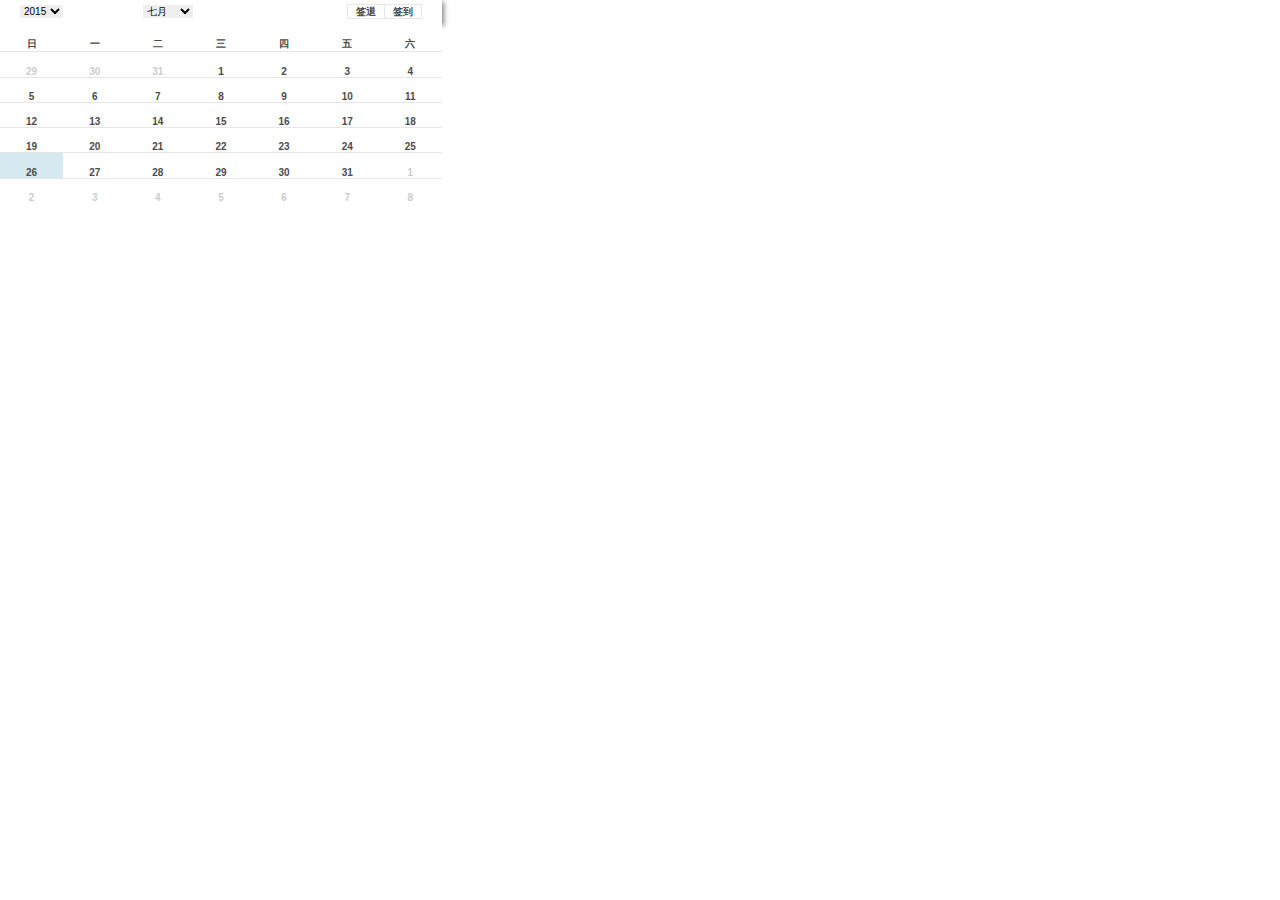
<file: target/ISchool-1.0-SNAPSHOT/e-calendar-v2/index.html>
﻿<!DOCTYPE html>
<html>

<head lang="en">
    <meta charset="UTF-8">
    <title></title>
    <link rel="stylesheet" href="css/jquery.e-calendar.css" />
    <script src="js/jquery-2.1.3.min.js"></script>
    <script type="text/javascript" src="js/jquery.e-calendar.js"></script>
    <script type="text/javascript">
        $(document).ready(function () {
            var times=[new Date(2017, new Date().getMonth(), 15, 15),
                new Date(2017, new Date().getMonth(), 16, 16),
                new Date(2017, new Date().getMonth(), 17, 17)];
            $('#calendar').eCalendar({
                yearRange:['2015','2016','2017','2018','2019','2020','2021'],   //年的下拉框
                weekDays: ['日', '一', '二', '三', '四', '五', '六'],
                months: ['一月', '二月', '三月', '四月', '五月', '六月', '七月', '八月', '九月', '十月', '十一月', '十二月'],//月的下拉框
                // textArrows: { previous: '<', next: '>' },    //改为图片< >
                eventTitle: '日程列表',
                //初始化数据 month:2016-9格式
                initData: function (settings, month) {

                    times=[new Date(2017, new Date().getMonth(), 15, 15),
                        new Date(2017, new Date().getMonth(), 16, 16),
                        new Date(2017, new Date().getMonth(), 17, 17)]
                    var jj="[";
                        for(var i in times){
                            jj+='{datetime:new Date("'+times[i]+'".replace(/-/g,"/"))}'
                            if(i!=times.length){
                                jj+=",";
                            }
                        }
                        jj+="]";
                    jj=eval(jj);
                    settings.events = jj
                }
            });
        });
        function sign() {
            $(document).ready(function () {
                $('#calendar').eCalendar({
                    initData: function (settings, month) {
                        times=[new Date(2017, new Date().getMonth(), 15, 15),
                            new Date(2017, new Date().getMonth(), 16, 16),
                            new Date(2017, new Date().getMonth(), 17, 17)]
                        times.push(new Date());

                        var jj="[";
                        for(var i in times){
                            jj+='{datetime:new Date("'+times[i]+'".replace(/-/g,"/"))}'
                            if(i!=times.length){
                                jj+=",";
                            }
                        }
                        jj+="]";
                        jj=eval(jj);
                        settings.events = jj
                    }
                });

            });
        }
    </script>
</head>

<body>
    <div id="calendar" class="c-grid-title"></div>
</body>

</html>
</file>
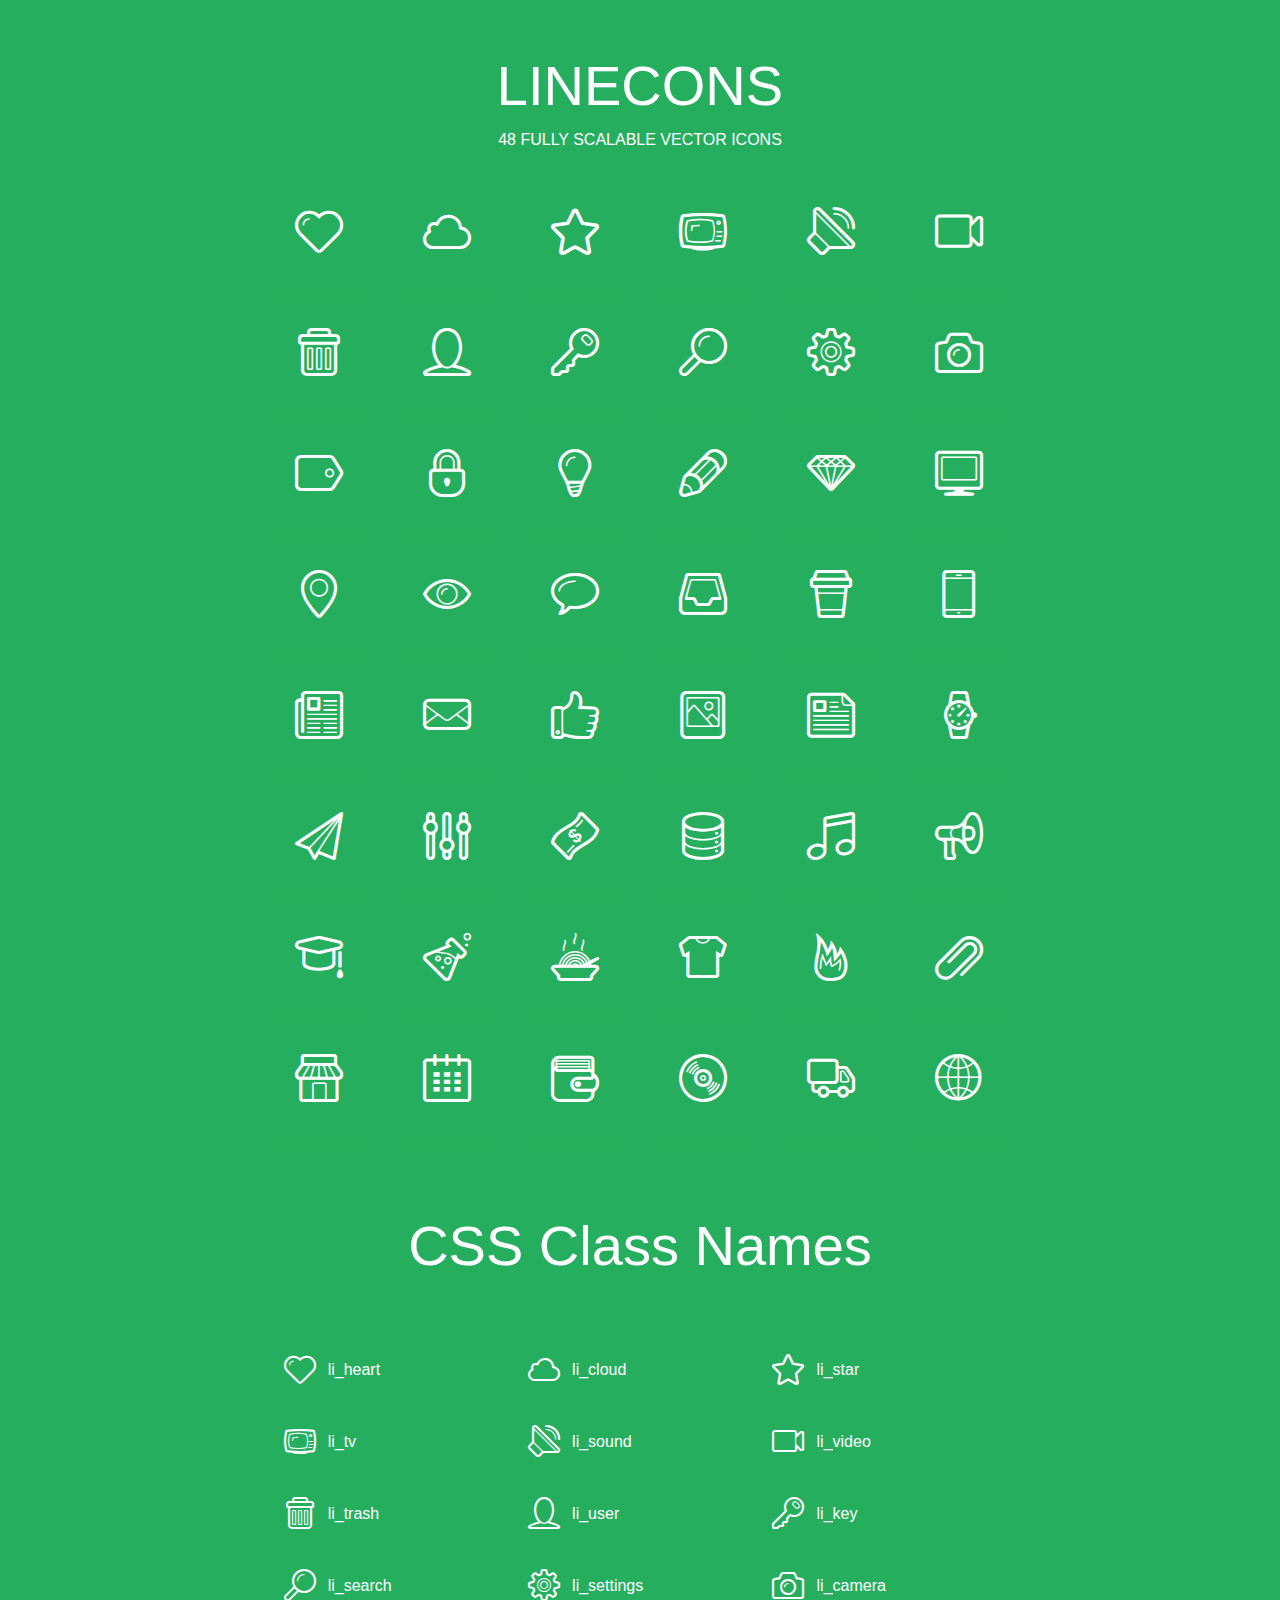
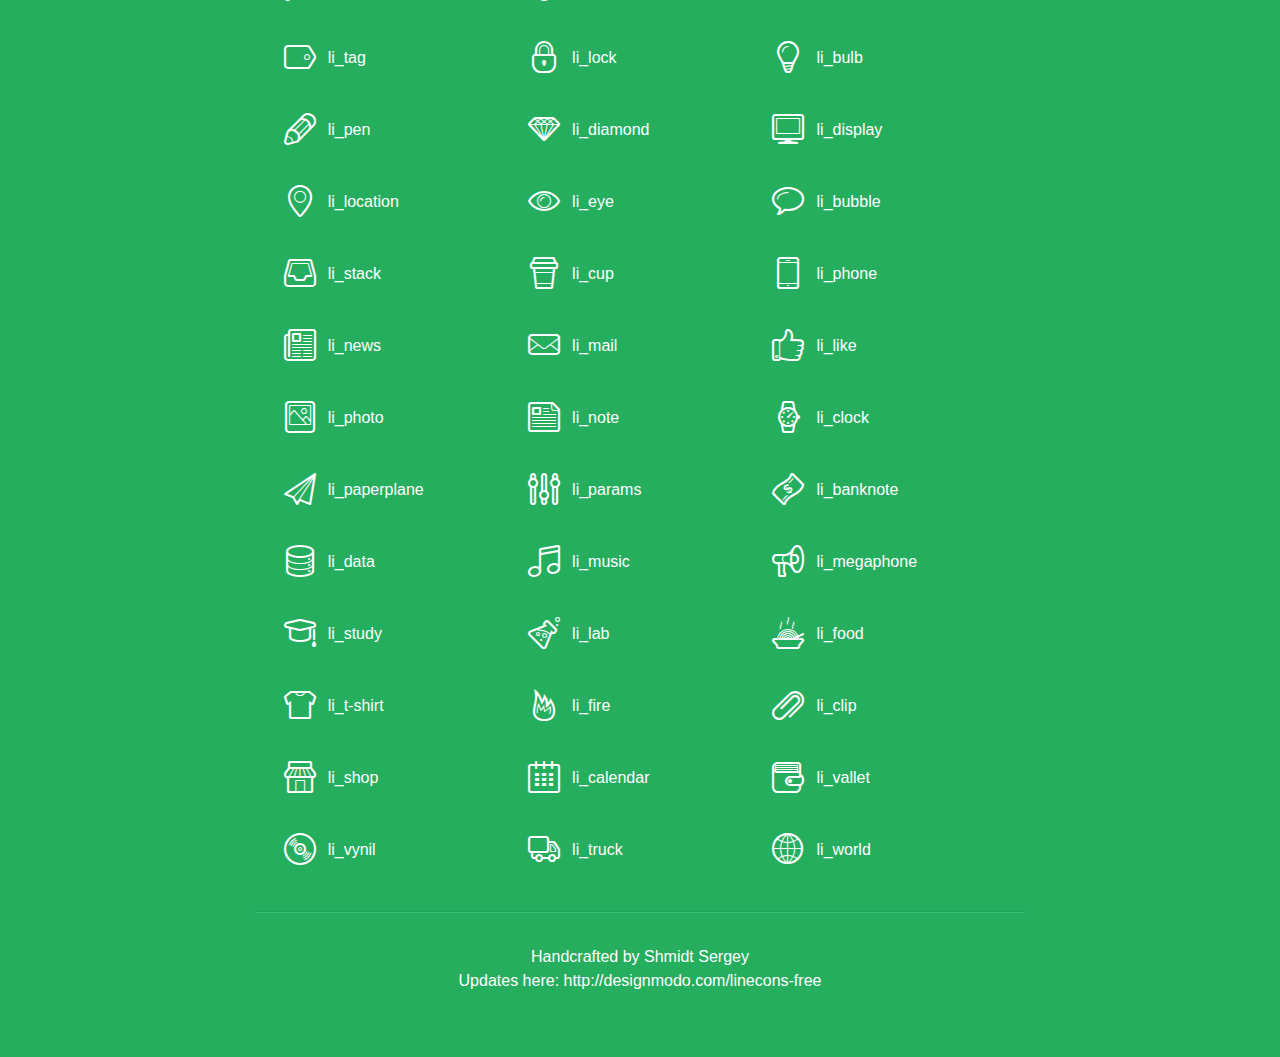
<file: target/ISchool-1.0-SNAPSHOT/dasssss/assets/lineicons/index.html>
<!doctype html>
<html>
<head>
<title>LINECONS - 48 Fully Scalable Vector Icons</title>
<link rel="stylesheet" href="style.css" />

<!--[if lte IE 7]>
    <script src="lte-ie7.js"></script><![endif]-->

<!-- 

Thanks http://icomoon.io/app/ for amazing service!

-->


<style>
	section, header, footer {display: block;}
	body {
		font-family: 'Varela Round', sans-serif;
		color: #333333;
		line-height: 1.5;
		font-size: 16px;
		background:#26ae5f;
		color:white;
		-moz-text-shadow: 0 1px 1px rgba(0, 0, 0, 0.21);
		-webkit-text-shadow: 0 1px 1px rgba(0, 0, 0, 0.21);
	}
	* {
		-moz-box-sizing: border-box;
		-webkit-box-sizing: border-box;
		box-sizing: border-box;
		margin: 0;
		padding: 0;
	}
	.glyph {
		float: left;
		text-align: center;
		padding: .5em;
		margin: 0 .5em;
		width: 7em;
		border-radius: .375em;
		top:0;
		position:relative;
		-webkit-transition:0.2s ease-in;
		-o-transition:0.2s ease-in;
		-moz-transition:0.2s ease-in;
		-ie-transition:0.2s ease-in;
		transition:0.2s ease-in;
	}
	.glyph input {
		width: 100%;
		text-align: center;
		font-family: consolas, monospace;
		border-radius:3px;
		border:none;
		padding:4px;
		background:#26AE5C;
		color:#26AE5C;
		-webkit-transition:0.2s ease-in;
		-o-transition:0.2s ease-in;
		-moz-transition:0.2s ease-in;
		-ie-transition:0.2s ease-in;
		transition:0.2s ease-in;
	}
	.glyph:hover input {
		background:#26ae5f;
		padding:4px;
		color:#ffffff;
	}
	.glyph:hover {
		-webkit-transition: all 0.5s ease-out;
		background:#222821;
		color:#fff;
		text-shadow: none;
		-moz-text-shadow: none;
		-webkit-text-shadow: none;
		top:-5px;
		position:relative;
	}
	.glyph input, .mtm {
		margin-top: .75em;
	}
	.w-main {
		width: 770px;
		text-align:center;
	}
	.centered {
		margin-left: auto;
		margin-right: auto;
	}
	.fs1 {
		font-size: 3em;
	}
	header {
		margin: 2em 0;
		padding-bottom: .5em;
	}
	header h1 {
		font-size: 3.5em;
		font-weight: normal;
	}
	.clearfix:before, .clearfix:after { content: ""; display: table; }
	.clearfix:after, .clear { clear: both; }
	footer {
		margin: 2em 0;
		padding: 2em 0;
		border-top: 1px solid rgb(60, 189, 114);
		box-shadow: 0 -1px rgb(33, 165, 89);
	}
	a, a:visited {
		color: #ffffff; text-decoration:none;
	}
	a:hover, a:focus {color: #222821; text-decoration:none;}
	.box1 {
		display: inline-block;
		width: 14em;
		padding: .25em .5em;
		margin: .5em 1em .5em 0;
		text-align:left;
		
	}
	.box1 span { 
		font-size:2em;
		position: relative;
		top: 0.25em;
		margin-right: 0.1em;
	}
</style>
</head>
<body>
	<div class="w-main centered">
	<section class="mtm clearfix" id="glyphs">
	<header>
		<h1>LINECONS</h1>
		<p>48 FULLY SCALABLE VECTOR ICONS</p>
	</header>
	<div class="glyph">
		<div class="fs1" aria-hidden="true" data-icon="&#xe000;"></div>
		<input type="text" readonly="readonly" value="&amp;#xe000;" />
	</div>
	<div class="glyph">
		<div class="fs1" aria-hidden="true" data-icon="&#xe001;"></div>
		<input type="text" readonly="readonly" value="&amp;#xe001;" />
	</div>
	<div class="glyph">
		<div class="fs1" aria-hidden="true" data-icon="&#xe002;"></div>
		<input type="text" readonly="readonly" value="&amp;#xe002;" />
	</div>
	<div class="glyph">
		<div class="fs1" aria-hidden="true" data-icon="&#xe003;"></div>
		<input type="text" readonly="readonly" value="&amp;#xe003;" />
	</div>
	<div class="glyph">
		<div class="fs1" aria-hidden="true" data-icon="&#xe004;"></div>
		<input type="text" readonly="readonly" value="&amp;#xe004;" />
	</div>
	<div class="glyph">
		<div class="fs1" aria-hidden="true" data-icon="&#xe005;"></div>
		<input type="text" readonly="readonly" value="&amp;#xe005;" />
	</div>
	<div class="glyph">
		<div class="fs1" aria-hidden="true" data-icon="&#xe006;"></div>
		<input type="text" readonly="readonly" value="&amp;#xe006;" />
	</div>
	<div class="glyph">
		<div class="fs1" aria-hidden="true" data-icon="&#xe007;"></div>
		<input type="text" readonly="readonly" value="&amp;#xe007;" />
	</div>
	<div class="glyph">
		<div class="fs1" aria-hidden="true" data-icon="&#xe008;"></div>
		<input type="text" readonly="readonly" value="&amp;#xe008;" />
	</div>
	<div class="glyph">
		<div class="fs1" aria-hidden="true" data-icon="&#xe009;"></div>
		<input type="text" readonly="readonly" value="&amp;#xe009;" />
	</div>
	<div class="glyph">
		<div class="fs1" aria-hidden="true" data-icon="&#xe00a;"></div>
		<input type="text" readonly="readonly" value="&amp;#xe00a;" />
	</div>
	<div class="glyph">
		<div class="fs1" aria-hidden="true" data-icon="&#xe00b;"></div>
		<input type="text" readonly="readonly" value="&amp;#xe00b;" />
	</div>
	<div class="glyph">
		<div class="fs1" aria-hidden="true" data-icon="&#xe00c;"></div>
		<input type="text" readonly="readonly" value="&amp;#xe00c;" />
	</div>
	<div class="glyph">
		<div class="fs1" aria-hidden="true" data-icon="&#xe00d;"></div>
		<input type="text" readonly="readonly" value="&amp;#xe00d;" />
	</div>
	<div class="glyph">
		<div class="fs1" aria-hidden="true" data-icon="&#xe00e;"></div>
		<input type="text" readonly="readonly" value="&amp;#xe00e;" />
	</div>
	<div class="glyph">
		<div class="fs1" aria-hidden="true" data-icon="&#xe00f;"></div>
		<input type="text" readonly="readonly" value="&amp;#xe00f;" />
	</div>
	<div class="glyph">
		<div class="fs1" aria-hidden="true" data-icon="&#xe010;"></div>
		<input type="text" readonly="readonly" value="&amp;#xe010;" />
	</div>
	<div class="glyph">
		<div class="fs1" aria-hidden="true" data-icon="&#xe011;"></div>
		<input type="text" readonly="readonly" value="&amp;#xe011;" />
	</div>
	<div class="glyph">
		<div class="fs1" aria-hidden="true" data-icon="&#xe012;"></div>
		<input type="text" readonly="readonly" value="&amp;#xe012;" />
	</div>
	<div class="glyph">
		<div class="fs1" aria-hidden="true" data-icon="&#xe013;"></div>
		<input type="text" readonly="readonly" value="&amp;#xe013;" />
	</div>
	<div class="glyph">
		<div class="fs1" aria-hidden="true" data-icon="&#xe014;"></div>
		<input type="text" readonly="readonly" value="&amp;#xe014;" />
	</div>
	<div class="glyph">
		<div class="fs1" aria-hidden="true" data-icon="&#xe015;"></div>
		<input type="text" readonly="readonly" value="&amp;#xe015;" />
	</div>
	<div class="glyph">
		<div class="fs1" aria-hidden="true" data-icon="&#xe016;"></div>
		<input type="text" readonly="readonly" value="&amp;#xe016;" />
	</div>
	<div class="glyph">
		<div class="fs1" aria-hidden="true" data-icon="&#xe017;"></div>
		<input type="text" readonly="readonly" value="&amp;#xe017;" />
	</div>
	<div class="glyph">
		<div class="fs1" aria-hidden="true" data-icon="&#xe018;"></div>
		<input type="text" readonly="readonly" value="&amp;#xe018;" />
	</div>
	<div class="glyph">
		<div class="fs1" aria-hidden="true" data-icon="&#xe019;"></div>
		<input type="text" readonly="readonly" value="&amp;#xe019;" />
	</div>
	<div class="glyph">
		<div class="fs1" aria-hidden="true" data-icon="&#xe01a;"></div>
		<input type="text" readonly="readonly" value="&amp;#xe01a;" />
	</div>
	<div class="glyph">
		<div class="fs1" aria-hidden="true" data-icon="&#xe01b;"></div>
		<input type="text" readonly="readonly" value="&amp;#xe01b;" />
	</div>
	<div class="glyph">
		<div class="fs1" aria-hidden="true" data-icon="&#xe01c;"></div>
		<input type="text" readonly="readonly" value="&amp;#xe01c;" />
	</div>
	<div class="glyph">
		<div class="fs1" aria-hidden="true" data-icon="&#xe01d;"></div>
		<input type="text" readonly="readonly" value="&amp;#xe01d;" />
	</div>
	<div class="glyph">
		<div class="fs1" aria-hidden="true" data-icon="&#xe01e;"></div>
		<input type="text" readonly="readonly" value="&amp;#xe01e;" />
	</div>
	<div class="glyph">
		<div class="fs1" aria-hidden="true" data-icon="&#xe01f;"></div>
		<input type="text" readonly="readonly" value="&amp;#xe01f;" />
	</div>
	<div class="glyph">
		<div class="fs1" aria-hidden="true" data-icon="&#xe020;"></div>
		<input type="text" readonly="readonly" value="&amp;#xe020;" />
	</div>
	<div class="glyph">
		<div class="fs1" aria-hidden="true" data-icon="&#xe021;"></div>
		<input type="text" readonly="readonly" value="&amp;#xe021;" />
	</div>
	<div class="glyph">
		<div class="fs1" aria-hidden="true" data-icon="&#xe022;"></div>
		<input type="text" readonly="readonly" value="&amp;#xe022;" />
	</div>
	<div class="glyph">
		<div class="fs1" aria-hidden="true" data-icon="&#xe023;"></div>
		<input type="text" readonly="readonly" value="&amp;#xe023;" />
	</div>
	<div class="glyph">
		<div class="fs1" aria-hidden="true" data-icon="&#xe024;"></div>
		<input type="text" readonly="readonly" value="&amp;#xe024;" />
	</div>
	<div class="glyph">
		<div class="fs1" aria-hidden="true" data-icon="&#xe025;"></div>
		<input type="text" readonly="readonly" value="&amp;#xe025;" />
	</div>
	<div class="glyph">
		<div class="fs1" aria-hidden="true" data-icon="&#xe026;"></div>
		<input type="text" readonly="readonly" value="&amp;#xe026;" />
	</div>
	<div class="glyph">
		<div class="fs1" aria-hidden="true" data-icon="&#xe027;"></div>
		<input type="text" readonly="readonly" value="&amp;#xe027;" />
	</div>
	<div class="glyph">
		<div class="fs1" aria-hidden="true" data-icon="&#xe028;"></div>
		<input type="text" readonly="readonly" value="&amp;#xe028;" />
	</div>
	<div class="glyph">
		<div class="fs1" aria-hidden="true" data-icon="&#xe029;"></div>
		<input type="text" readonly="readonly" value="&amp;#xe029;" />
	</div>
	<div class="glyph">
		<div class="fs1" aria-hidden="true" data-icon="&#xe02a;"></div>
		<input type="text" readonly="readonly" value="&amp;#xe02a;" />
	</div>
	<div class="glyph">
		<div class="fs1" aria-hidden="true" data-icon="&#xe02b;"></div>
		<input type="text" readonly="readonly" value="&amp;#xe02b;" />
	</div>
	<div class="glyph">
		<div class="fs1" aria-hidden="true" data-icon="&#xe02c;"></div>
		<input type="text" readonly="readonly" value="&amp;#xe02c;" />
	</div>
	<div class="glyph">
		<div class="fs1" aria-hidden="true" data-icon="&#xe02d;"></div>
		<input type="text" readonly="readonly" value="&amp;#xe02d;" />
	</div>
	<div class="glyph">
		<div class="fs1" aria-hidden="true" data-icon="&#xe02e;"></div>
		<input type="text" readonly="readonly" value="&amp;#xe02e;" />
	</div>
	<div class="glyph">
		<div class="fs1" aria-hidden="true" data-icon="&#xe02f;"></div>
		<input type="text" readonly="readonly" value="&amp;#xe02f;" />
	</div>
	</section>
	<div class="clear"></div>
	<section class="mtm clearfix" id="glyphs">
	<header>
		<h1>CSS Class Names</h1>
	</header>
	<span class="box1">
		<span aria-hidden="true" class="li_heart"></span>
		&nbsp;li_heart
	</span>
	<span class="box1">
		<span aria-hidden="true" class="li_cloud"></span>
		&nbsp;li_cloud
	</span>
	<span class="box1">
		<span aria-hidden="true" class="li_star"></span>
		&nbsp;li_star
	</span>
	<span class="box1">
		<span aria-hidden="true" class="li_tv"></span>
		&nbsp;li_tv
	</span>
	<span class="box1">
		<span aria-hidden="true" class="li_sound"></span>
		&nbsp;li_sound
	</span>
	<span class="box1">
		<span aria-hidden="true" class="li_video"></span>
		&nbsp;li_video
	</span>
	<span class="box1">
		<span aria-hidden="true" class="li_trash"></span>
		&nbsp;li_trash
	</span>
	<span class="box1">
		<span aria-hidden="true" class="li_user"></span>
		&nbsp;li_user
	</span>
	<span class="box1">
		<span aria-hidden="true" class="li_key"></span>
		&nbsp;li_key
	</span>
	<span class="box1">
		<span aria-hidden="true" class="li_search"></span>
		&nbsp;li_search
	</span>
	<span class="box1">
		<span aria-hidden="true" class="li_settings"></span>
		&nbsp;li_settings
	</span>
	<span class="box1">
		<span aria-hidden="true" class="li_camera"></span>
		&nbsp;li_camera
	</span>
	<span class="box1">
		<span aria-hidden="true" class="li_tag"></span>
		&nbsp;li_tag
	</span>
	<span class="box1">
		<span aria-hidden="true" class="li_lock"></span>
		&nbsp;li_lock
	</span>
	<span class="box1">
		<span aria-hidden="true" class="li_bulb"></span>
		&nbsp;li_bulb
	</span>
	<span class="box1">
		<span aria-hidden="true" class="li_pen"></span>
		&nbsp;li_pen
	</span>
	<span class="box1">
		<span aria-hidden="true" class="li_diamond"></span>
		&nbsp;li_diamond
	</span>
	<span class="box1">
		<span aria-hidden="true" class="li_display"></span>
		&nbsp;li_display
	</span>
	<span class="box1">
		<span aria-hidden="true" class="li_location"></span>
		&nbsp;li_location
	</span>
	<span class="box1">
		<span aria-hidden="true" class="li_eye"></span>
		&nbsp;li_eye
	</span>
	<span class="box1">
		<span aria-hidden="true" class="li_bubble"></span>
		&nbsp;li_bubble
	</span>
	<span class="box1">
		<span aria-hidden="true" class="li_stack"></span>
		&nbsp;li_stack
	</span>
	<span class="box1">
		<span aria-hidden="true" class="li_cup"></span>
		&nbsp;li_cup
	</span>
	<span class="box1">
		<span aria-hidden="true" class="li_phone"></span>
		&nbsp;li_phone
	</span>
	<span class="box1">
		<span aria-hidden="true" class="li_news"></span>
		&nbsp;li_news
	</span>
	<span class="box1">
		<span aria-hidden="true" class="li_mail"></span>
		&nbsp;li_mail
	</span>
	<span class="box1">
		<span aria-hidden="true" class="li_like"></span>
		&nbsp;li_like
	</span>
	<span class="box1">
		<span aria-hidden="true" class="li_photo"></span>
		&nbsp;li_photo
	</span>
	<span class="box1">
		<span aria-hidden="true" class="li_note"></span>
		&nbsp;li_note
	</span>
	<span class="box1">
		<span aria-hidden="true" class="li_clock"></span>
		&nbsp;li_clock
	</span>
	<span class="box1">
		<span aria-hidden="true" class="li_paperplane"></span>
		&nbsp;li_paperplane
	</span>
	<span class="box1">
		<span aria-hidden="true" class="li_params"></span>
		&nbsp;li_params
	</span>
	<span class="box1">
		<span aria-hidden="true" class="li_banknote"></span>
		&nbsp;li_banknote
	</span>
	<span class="box1">
		<span aria-hidden="true" class="li_data"></span>
		&nbsp;li_data
	</span>
	<span class="box1">
		<span aria-hidden="true" class="li_music"></span>
		&nbsp;li_music
	</span>
	<span class="box1">
		<span aria-hidden="true" class="li_megaphone"></span>
		&nbsp;li_megaphone
	</span>
	<span class="box1">
		<span aria-hidden="true" class="li_study"></span>
		&nbsp;li_study
	</span>
	<span class="box1">
		<span aria-hidden="true" class="li_lab"></span>
		&nbsp;li_lab
	</span>
	<span class="box1">
		<span aria-hidden="true" class="li_food"></span>
		&nbsp;li_food
	</span>
	<span class="box1">
		<span aria-hidden="true" class="li_t-shirt"></span>
		&nbsp;li_t-shirt
	</span>
	<span class="box1">
		<span aria-hidden="true" class="li_fire"></span>
		&nbsp;li_fire
	</span>
	<span class="box1">
		<span aria-hidden="true" class="li_clip"></span>
		&nbsp;li_clip
	</span>
	<span class="box1">
		<span aria-hidden="true" class="li_shop"></span>
		&nbsp;li_shop
	</span>
	<span class="box1">
		<span aria-hidden="true" class="li_calendar"></span>
		&nbsp;li_calendar
	</span>
	<span class="box1">
		<span aria-hidden="true" class="li_vallet"></span>
		&nbsp;li_vallet
	</span>
	<span class="box1">
		<span aria-hidden="true" class="li_vynil"></span>
		&nbsp;li_vynil
	</span>
	<span class="box1">
		<span aria-hidden="true" class="li_truck"></span>
		&nbsp;li_truck
	</span>
	<span class="box1">
		<span aria-hidden="true" class="li_world"></span>
		&nbsp;li_world
	</span>
	</section>
	<footer>
		<p>Handcrafted by <a href="http://shmidt.in">Shmidt Sergey</a></p>
		<p>Updates here: <a href="http://designmodo.com/linecons-free">http://designmodo.com/linecons-free</a></p>
	</footer>
	</div>
	<script>
	document.getElementById("glyphs").addEventListener("click", function(e) {
		var target = e.target;
		if (target.tagName === "INPUT") {
			target.select();
		}
	});
	</script>
</body>
</html>
</file>
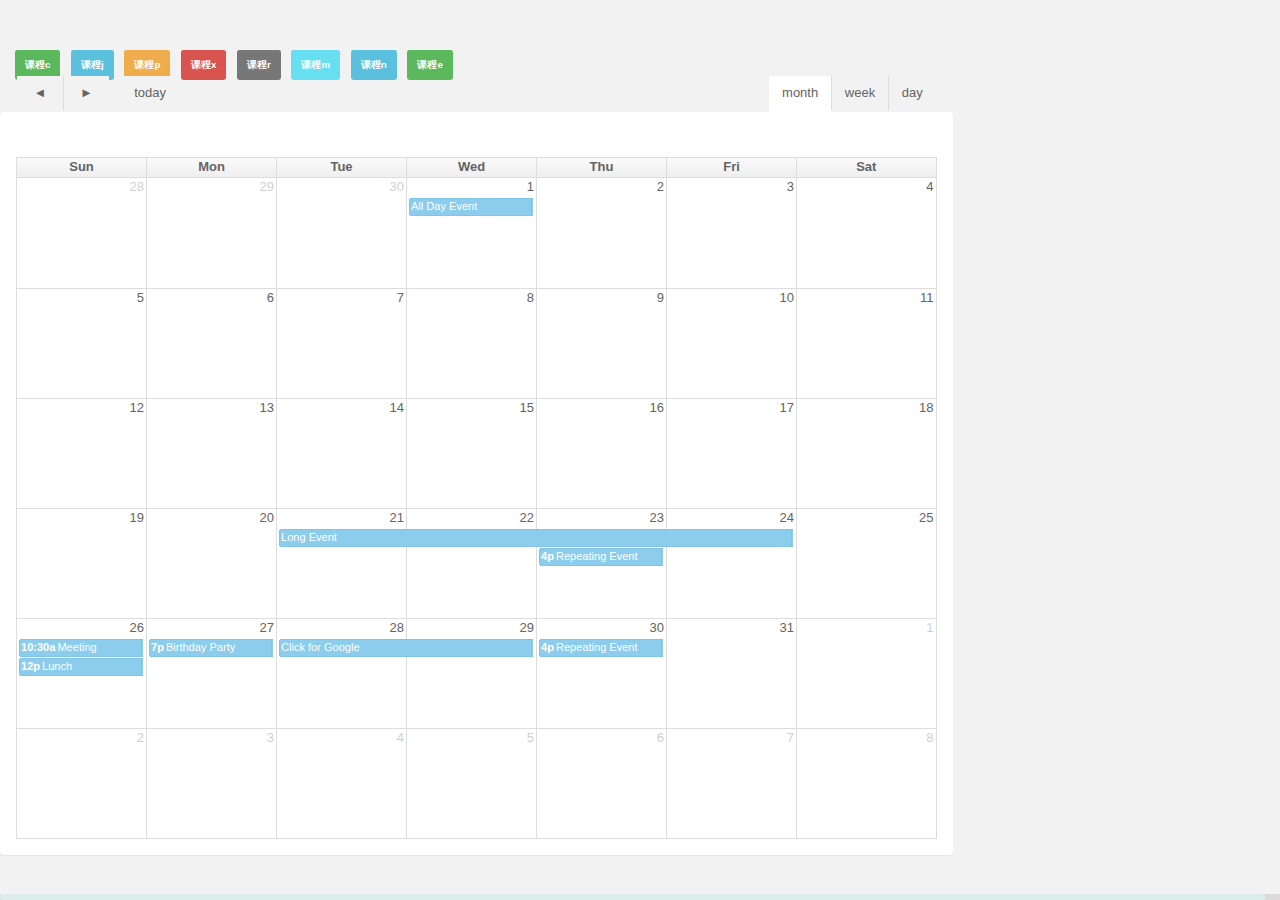
<file: target/ISchool-1.0-SNAPSHOT/dasssss/calendar.html>
<!DOCTYPE html>
<html lang="en">
  <head>
    <meta charset="utf-8">
    <meta name="viewport" content="width=device-width, initial-scale=1.0">
    <meta name="description" content="">
    <meta name="author" content="Dashboard">
    <meta name="keyword" content="Dashboard, Bootstrap, Admin, Template, Theme, Responsive, Fluid, Retina">

    <!-- Bootstrap core CSS -->
    <link href="assets/css/bootstrap.css" rel="stylesheet">
    <link href="assets/js/fullcalendar/bootstrap-fullcalendar.css" rel="stylesheet" />

    <!-- Custom styles for this template -->
    <link href="assets/css/style.css" rel="stylesheet">
    <link href="assets/css/style-responsive.css" rel="stylesheet">

    <!-- HTML5 shim and Respond.js IE8 support of HTML5 elements and media queries -->
    <!--[if lt IE 9]>
    <![endif]-->
  </head>

  <body>
  <aside class="col-lg-9 mt">
      <div id="external-events">
          <div class="external-event label label-success">课程c</div>
          <div class="external-event label label-info">课程j</div>
          <div class="external-event label label-warning">课程p</div>
          <div class="external-event label label-danger">课程x</div>
          <div class="external-event label label-default">课程r</div>
          <div class="external-event label label-theme">课程m</div>
          <div class="external-event label label-info">课程n</div>
          <div class="external-event label label-success">课程e</div>
      </div>
  </aside>
              <div class="row mt">
                  <aside class="col-lg-9 mt">
                      <section class="panel">
                          <div class="panel-body">
                              <div id="calendar" class="has-toolbar"></div>
                          </div>
                      </section>
                  </aside>
              </div>

    <script src="assets/js/jquery.js"></script>
    <script src="assets/js/jquery-ui-1.9.2.custom.min.js"></script>
	<script src="assets/js/fullcalendar/fullcalendar.min.js"></script>
    <script src="assets/js/bootstrap.min.js"></script>
    <script class="include" type="text/javascript" src="assets/js/jquery.dcjqaccordion.2.7.js"></script>
    <script src="assets/js/jquery.scrollTo.min.js"></script>
    <script src="assets/js/jquery.nicescroll.js" type="text/javascript"></script>

    <!--common script for all pages-->
    <script src="assets/js/common-scripts.js"></script>

    <!--script for this page-->
	<script src="assets/js/calendar-conf-events.js"></script>

  </body>
</html>
</file>
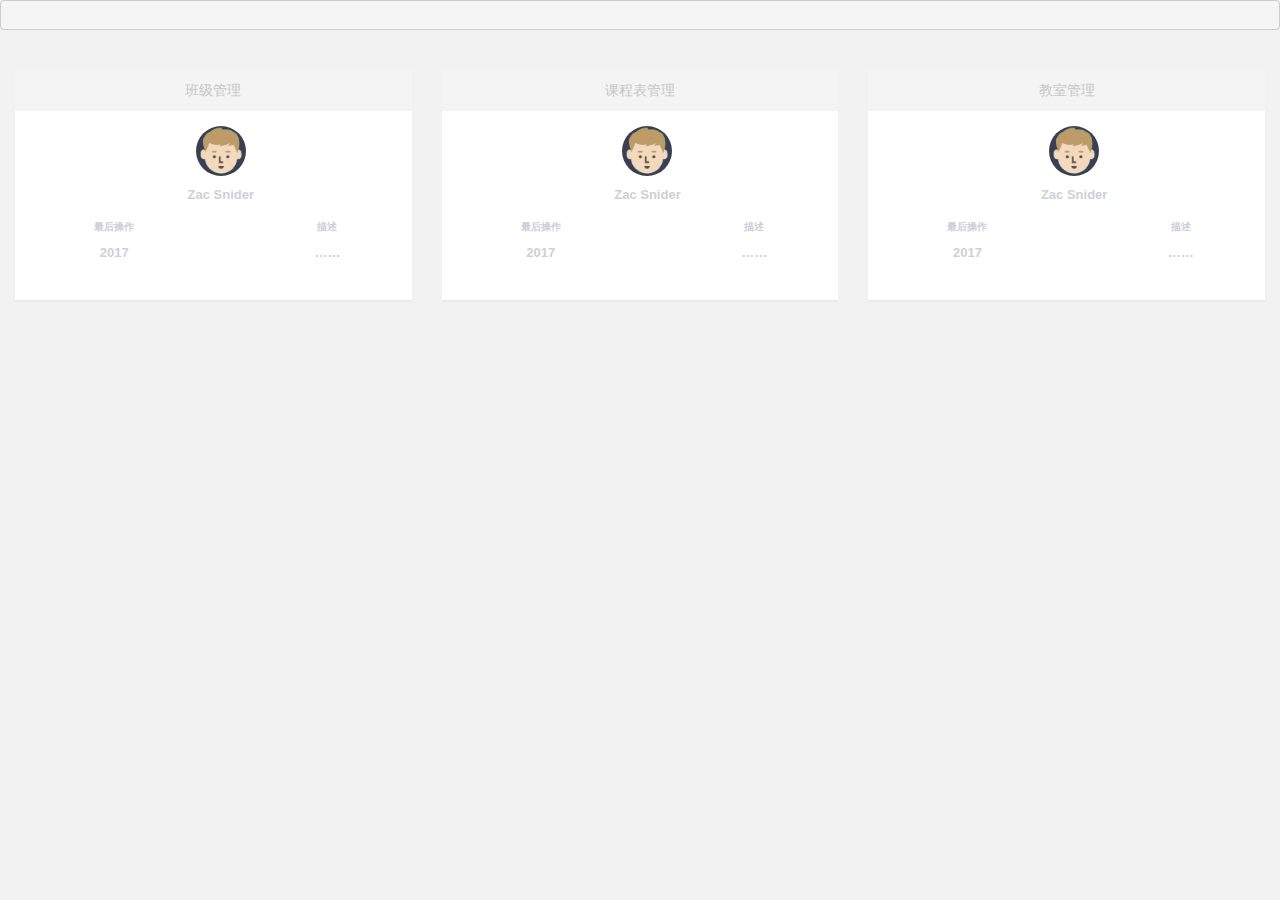
<file: target/ISchool-1.0-SNAPSHOT/dasssss/class.html>
<!DOCTYPE html>
<html lang="en">
  <head>
    <meta charset="utf-8">
    <meta name="viewport" content="width=device-width, initial-scale=1.0">
    <meta name="description" content="">
    <meta name="author" content="Dashboard">
    <meta name="keyword" content="Dashboard, Bootstrap, Admin, Template, Theme, Responsive, Fluid, Retina">
	  <!-- Bootstrap core CSS -->
	  <link href="assets/css/bootstrap.css" rel="stylesheet">
	  <link href="assets/css/style.css" rel="stylesheet">
  </head>

  <body>
  		<pre style="height: 30px"></pre>
  		<p style="height: 20px"></p>
			<a href="#">
				<div class="col-lg-4 col-md-4 col-sm-4 mb" onclick="par('/studentclass_view.do')">
					<div class="white-panel pn">
						<div class="white-header">
							<h5>班级管理</h5>
						</div>
						<p><img src="assets/img/ui-zac.jpg" class="img-circle" width="50"></p>
						<p><b>Zac Snider</b></p>
							<div class="row">
								<div class="col-md-6">
									<p class="small mt">最后操作</p>
									<p>2017</p>
								</div>
								<div class="col-md-6">
									<p class="small mt">描述</p>
									<p>……</p>
								</div>
							</div>
					</div>
				</div>
			</a>
			<a href="#">
				<div class="col-lg-4 col-md-4 col-sm-4 mb" onclick="par('/timetabledictionary_view.do')">
					<div class="white-panel pn">
						<div class="white-header">
							<h5>课程表管理</h5>
						</div>
						<p><img src="assets/img/ui-zac.jpg" class="img-circle" width="50"></p>
						<p><b>Zac Snider</b></p>
							<div class="row">
								<div class="col-md-6">
									<p class="small mt">最后操作</p>
									<p>2017</p>
								</div>
								<div class="col-md-6">
									<p class="small mt">描述</p>
									<p>……</p>
								</div>
							</div>
					</div>
				</div>
			</a>
			<a href="#">
				<div class="col-lg-4 col-md-4 col-sm-4 mb" onclick="par('/roomclass_view.do')">
					<div class="white-panel pn">
						<div class="white-header">
							<h5>教室管理</h5>
						</div>
						<p><img src="assets/img/ui-zac.jpg" class="img-circle" width="50"></p>
						<p><b>Zac Snider</b></p>
							<div class="row">
								<div class="col-md-6">
									<p class="small mt">最后操作</p>
									<p>2017</p>
								</div>
								<div class="col-md-6">
									<p class="small mt">描述</p>
									<p>……</p>
								</div>
							</div>
					</div>
				</div>
			</a>
	<script>
		function par(element) {
			parent.link(element);
		}
	</script>
  </body>
</html>
</file>
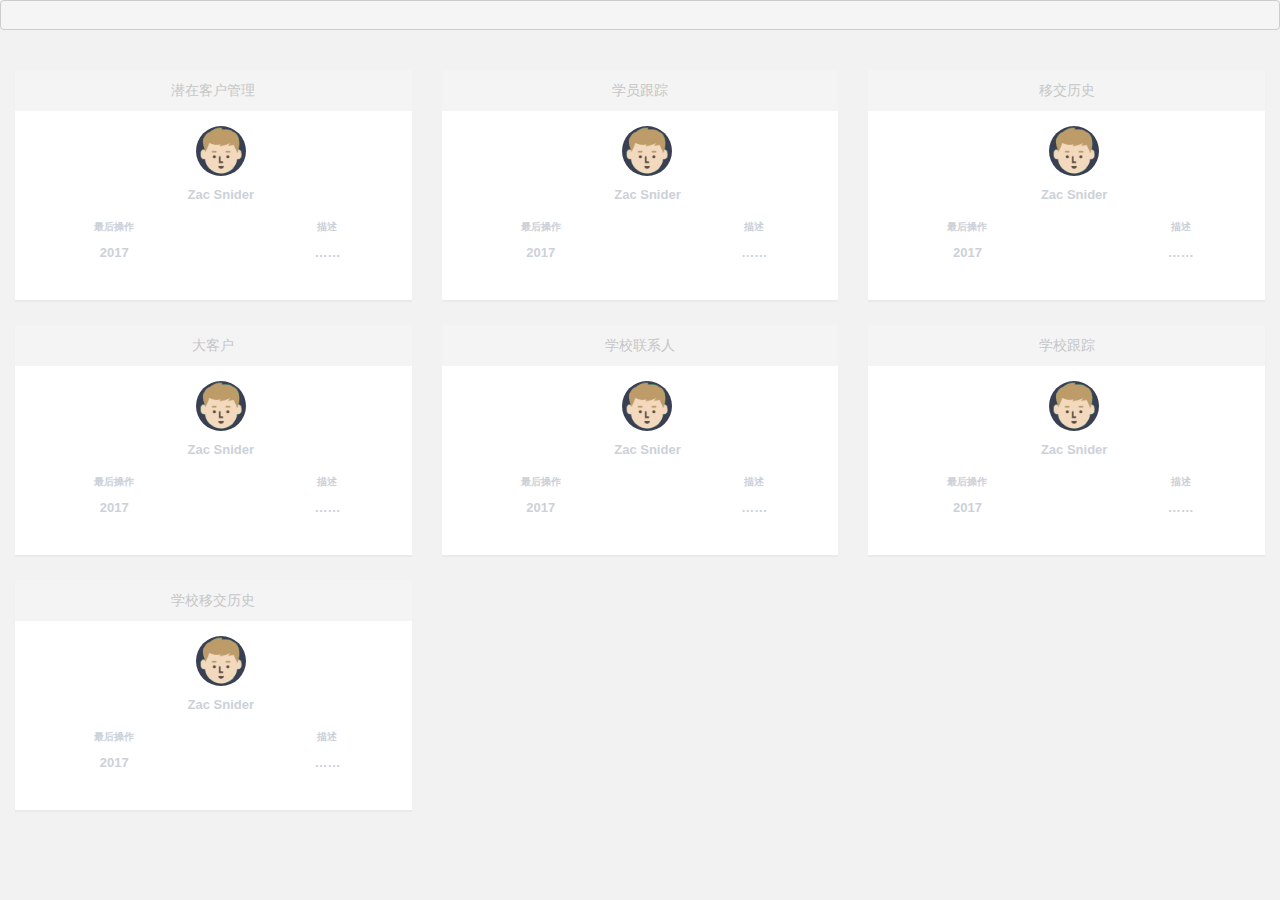
<file: target/ISchool-1.0-SNAPSHOT/dasssss/client.html>
<!DOCTYPE html>
<html lang="en">
  <head>
    <meta charset="utf-8">
    <meta name="viewport" content="width=device-width, initial-scale=1.0">
    <meta name="description" content="">
    <meta name="author" content="Dashboard">
    <meta name="keyword" content="Dashboard, Bootstrap, Admin, Template, Theme, Responsive, Fluid, Retina">
	  <!-- Bootstrap core CSS -->
	  <link href="assets/css/bootstrap.css" rel="stylesheet">
	  <link href="assets/css/style.css" rel="stylesheet">
  </head>

  <body>
  		<pre style="height: 30px"></pre>
  		<p style="height: 20px"></p>
			<a href="#">
				<div class="col-lg-4 col-md-4 col-sm-4 mb" onclick="par('/client_view.do')">
					<div class="white-panel pn">
						<div class="white-header">
							<h5>潜在客户管理</h5>
						</div>
						<p><img src="assets/img/ui-zac.jpg" class="img-circle" width="50"></p>
						<p><b>Zac Snider</b></p>
							<div class="row">
								<div class="col-md-6">
									<p class="small mt">最后操作</p>
									<p>2017</p>
								</div>
								<div class="col-md-6">
									<p class="small mt">描述</p>
									<p>……</p>
								</div>
							</div>
					</div>
				</div>
			</a>
			<a href="#">
				<div class="col-lg-4 col-md-4 col-sm-4 mb" onclick="par('/clienttrack_view.do')">
					<div class="white-panel pn">
						<div class="white-header">
							<h5>学员跟踪</h5>
						</div>
						<p><img src="assets/img/ui-zac.jpg" class="img-circle" width="50"></p>
						<p><b>Zac Snider</b></p>
							<div class="row">
								<div class="col-md-6">
									<p class="small mt">最后操作</p>
									<p>2017</p>
								</div>
								<div class="col-md-6">
									<p class="small mt">描述</p>
									<p>……</p>
								</div>
							</div>
					</div>
				</div>
			</a>
			<a href="#">
				<div class="col-lg-4 col-md-4 col-sm-4 mb" onclick="par('/transfer_view.do')">
					<div class="white-panel pn">
						<div class="white-header">
							<h5>移交历史</h5>
						</div>
						<p><img src="assets/img/ui-zac.jpg" class="img-circle" width="50"></p>
						<p><b>Zac Snider</b></p>
							<div class="row">
								<div class="col-md-6">
									<p class="small mt">最后操作</p>
									<p>2017</p>
								</div>
								<div class="col-md-6">
									<p class="small mt">描述</p>
									<p>……</p>
								</div>
							</div>
					</div>
				</div>
			</a>
			<a href="#">
				<div class="col-lg-4 col-md-4 col-sm-4 mb" onclick="par('/schoolClient_view.do')">
					<div class="white-panel pn">
						<div class="white-header">
							<h5>大客户</h5>
						</div>
						<p><img src="assets/img/ui-zac.jpg" class="img-circle" width="50"></p>
						<p><b>Zac Snider</b></p>
							<div class="row">
								<div class="col-md-6">
									<p class="small mt">最后操作</p>
									<p>2017</p>
								</div>
								<div class="col-md-6">
									<p class="small mt">描述</p>
									<p>……</p>
								</div>
							</div>
					</div>
				</div>
			</a>
			<a href="#">
				<div class="col-lg-4 col-md-4 col-sm-4 mb" onclick="par('/schoolLinkMan_view.do')">
					<div class="white-panel pn">
						<div class="white-header">
							<h5>学校联系人</h5>
						</div>
						<p><img src="assets/img/ui-zac.jpg" class="img-circle" width="50"></p>
						<p><b>Zac Snider</b></p>
							<div class="row">
								<div class="col-md-6">
									<p class="small mt">最后操作</p>
									<p>2017</p>
								</div>
								<div class="col-md-6">
									<p class="small mt">描述</p>
									<p>……</p>
								</div>
							</div>
					</div>
				</div>
			</a>
			<a href="#">
				<div class="col-lg-4 col-md-4 col-sm-4 mb" onclick="par('/schoolTraceLog_view.do')">
					<div class="white-panel pn">
						<div class="white-header">
							<h5>学校跟踪</h5>
						</div>
						<p><img src="assets/img/ui-zac.jpg" class="img-circle" width="50"></p>
						<p><b>Zac Snider</b></p>
							<div class="row">
								<div class="col-md-6">
									<p class="small mt">最后操作</p>
									<p>2017</p>
								</div>
								<div class="col-md-6">
									<p class="small mt">描述</p>
									<p>……</p>
								</div>
							</div>
					</div>
				</div>
			</a>
			<a href="#">
				<div class="col-lg-4 col-md-4 col-sm-4 mb" onclick="par('/schoolClientTransferLog_view.do')">
					<div class="white-panel pn">
						<div class="white-header">
							<h5>学校移交历史</h5>
						</div>
						<p><img src="assets/img/ui-zac.jpg" class="img-circle" width="50"></p>
						<p><b>Zac Snider</b></p>
							<div class="row">
								<div class="col-md-6">
									<p class="small mt">最后操作</p>
									<p>2017</p>
								</div>
								<div class="col-md-6">
									<p class="small mt">描述</p>
									<p>……</p>
								</div>
							</div>
					</div>
				</div>
			</a>
	<script>
		function par(element) {
			parent.link(element);
		}
	</script>
  </body>
</html>
</file>
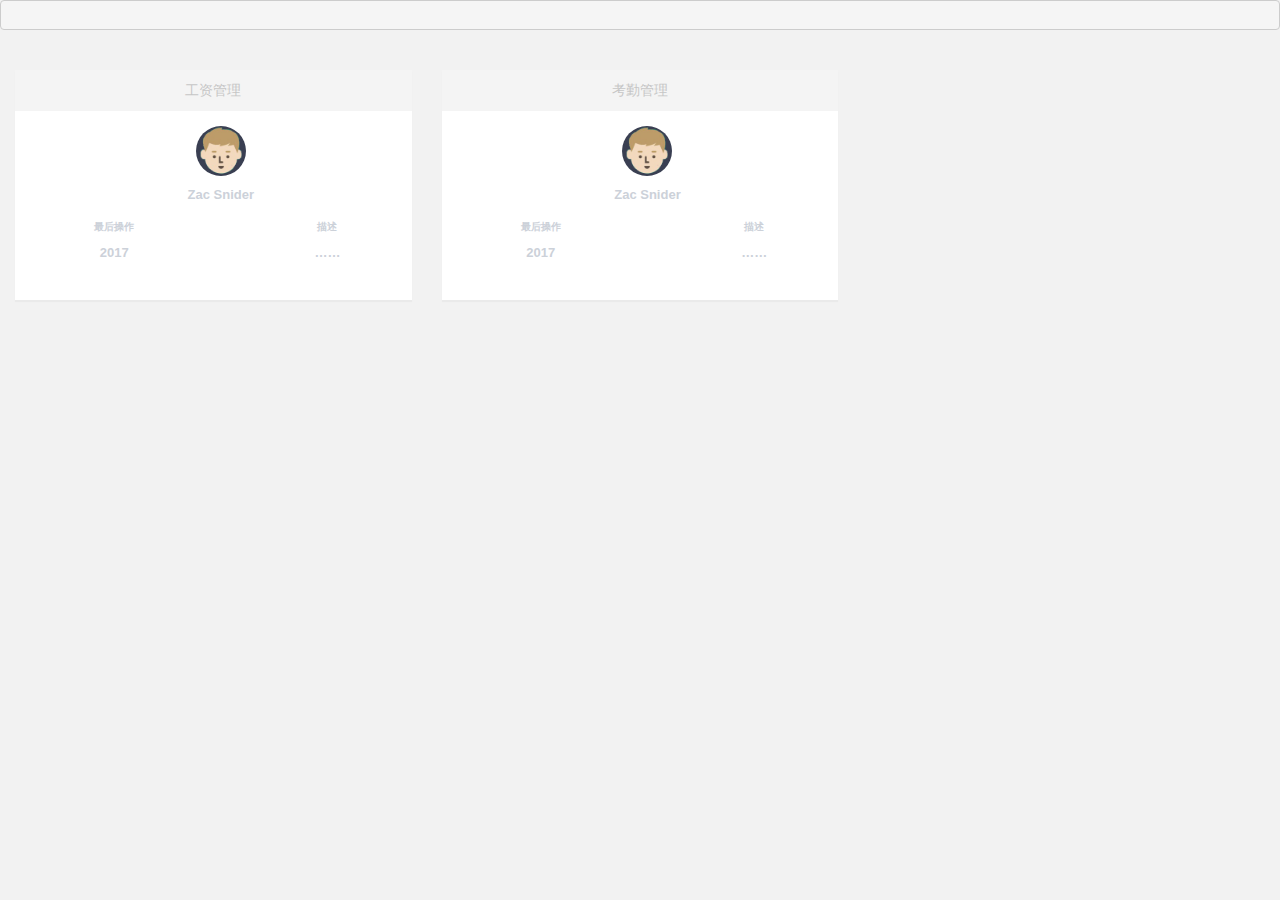
<file: target/ISchool-1.0-SNAPSHOT/dasssss/day.html>
<!DOCTYPE html>
<html lang="en">
  <head>
    <meta charset="utf-8">
    <meta name="viewport" content="width=device-width, initial-scale=1.0">
    <meta name="description" content="">
    <meta name="author" content="Dashboard">
    <meta name="keyword" content="Dashboard, Bootstrap, Admin, Template, Theme, Responsive, Fluid, Retina">
	  <!-- Bootstrap core CSS -->
	  <link href="assets/css/bootstrap.css" rel="stylesheet">
	  <link href="assets/css/style.css" rel="stylesheet">
  </head>

  <body>
  		<pre style="height: 30px"></pre>
  		<p style="height: 20px"></p>
			<a href="#">
				<div class="col-lg-4 col-md-4 col-sm-4 mb" onclick="par('/salary_view.do')">
					<div class="white-panel pn">
						<div class="white-header">
							<h5>工资管理</h5>
						</div>
						<p><img src="assets/img/ui-zac.jpg" class="img-circle" width="50"></p>
						<p><b>Zac Snider</b></p>
							<div class="row">
								<div class="col-md-6">
									<p class="small mt">最后操作</p>
									<p>2017</p>
								</div>
								<div class="col-md-6">
									<p class="small mt">描述</p>
									<p>……</p>
								</div>
							</div>
					</div>
				</div>
			</a>
			<a href="#">
				<div class="col-lg-4 col-md-4 col-sm-4 mb" onclick="par('/attendance_view.do')">
					<div class="white-panel pn">
						<div class="white-header">
							<h5>考勤管理</h5>
						</div>
						<p><img src="assets/img/ui-zac.jpg" class="img-circle" width="50"></p>
						<p><b>Zac Snider</b></p>
							<div class="row">
								<div class="col-md-6">
									<p class="small mt">最后操作</p>
									<p>2017</p>
								</div>
								<div class="col-md-6">
									<p class="small mt">描述</p>
									<p>……</p>
								</div>
							</div>
					</div>
				</div>
			</a>
	<script>
		function par(element) {
			parent.link(element);
		}
	</script>
  </body>
</html>
</file>
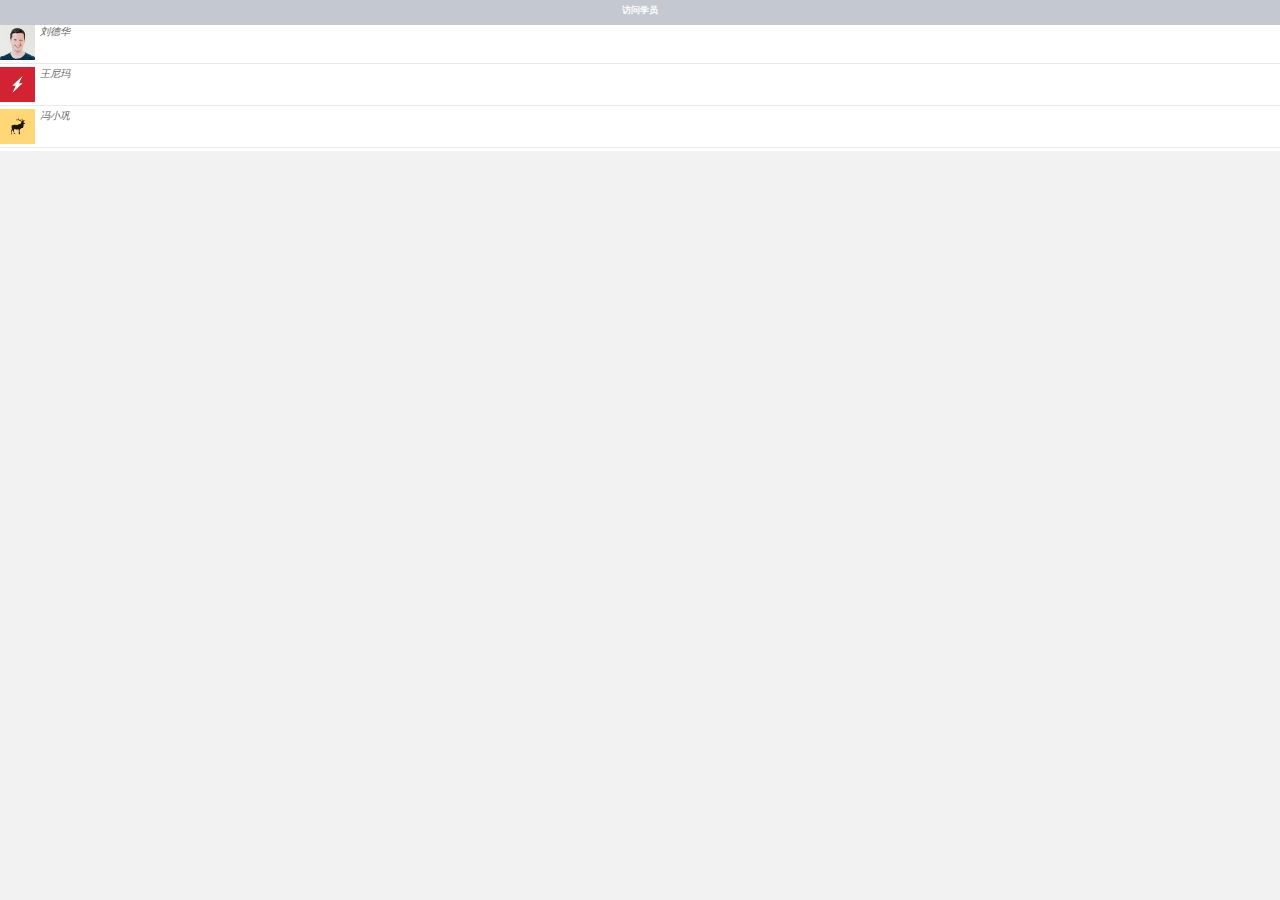
<file: target/ISchool-1.0-SNAPSHOT/dasssss/other_user.html>
<!DOCTYPE html>
<html lang="en">
  <head>
    <meta charset="utf-8">
    <meta name="viewport" content="width=device-width, initial-scale=1.0">
    <meta name="description" content="">
    <meta name="author" content="Dashboard">
    <meta name="keyword" content="Dashboard, Bootstrap, Admin, Template, Theme, Responsive, Fluid, Retina">

    <link href="../dasssss/assets/css/style.css" rel="stylesheet">
  </head>
  <body>
          <div class="col-lg-3 ds">
            <h5>访问学员</h5>
              <div class="desc" onclick="par('/show_view.do?id=2')">
                <div class="thumb">
                    <img class="img-circle" src="../dasssss/assets/img/ui-sherman.jpg" width="35px" height="35px" align="">
                </div>
                <div class="details">
                    <p><a href="#">刘德华</a><br/>
                       <muted>刘德华</muted>
                    </p>
                </div>
              </div>
              <!-- Third Member -->
              <div class="desc" onclick="par('/show_view.do?id=13')">
                <div class="thumb">
                    <img class="img-circle" src="../dasssss/assets/img/ui-danro.jpg" width="35px" height="35px" align="">
                </div>
                <div class="details">
                    <p><a href="#">王尼玛</a><br/>
                       <muted>王尼玛</muted>
                    </p>
                </div>
              </div>
               <!--Fifth Member-->
              <div class="desc" onclick="par('/show_view.do?id=22')">
                <div class="thumb">
                    <img class="img-circle" src="../dasssss/assets/img/ui-sam.jpg" width="35px" height="35px" align="">
                </div>
                <div class="details">
                    <p><a href="#">冯小巩</a><br/>
                       <muted>冯小巩</muted>
                    </p>
                </div>
              </div>
          </div>
      <script>
          function par(element) {
            window.parent.parent.link(element);
          }
      </script>
  </body>
</html>
</file>
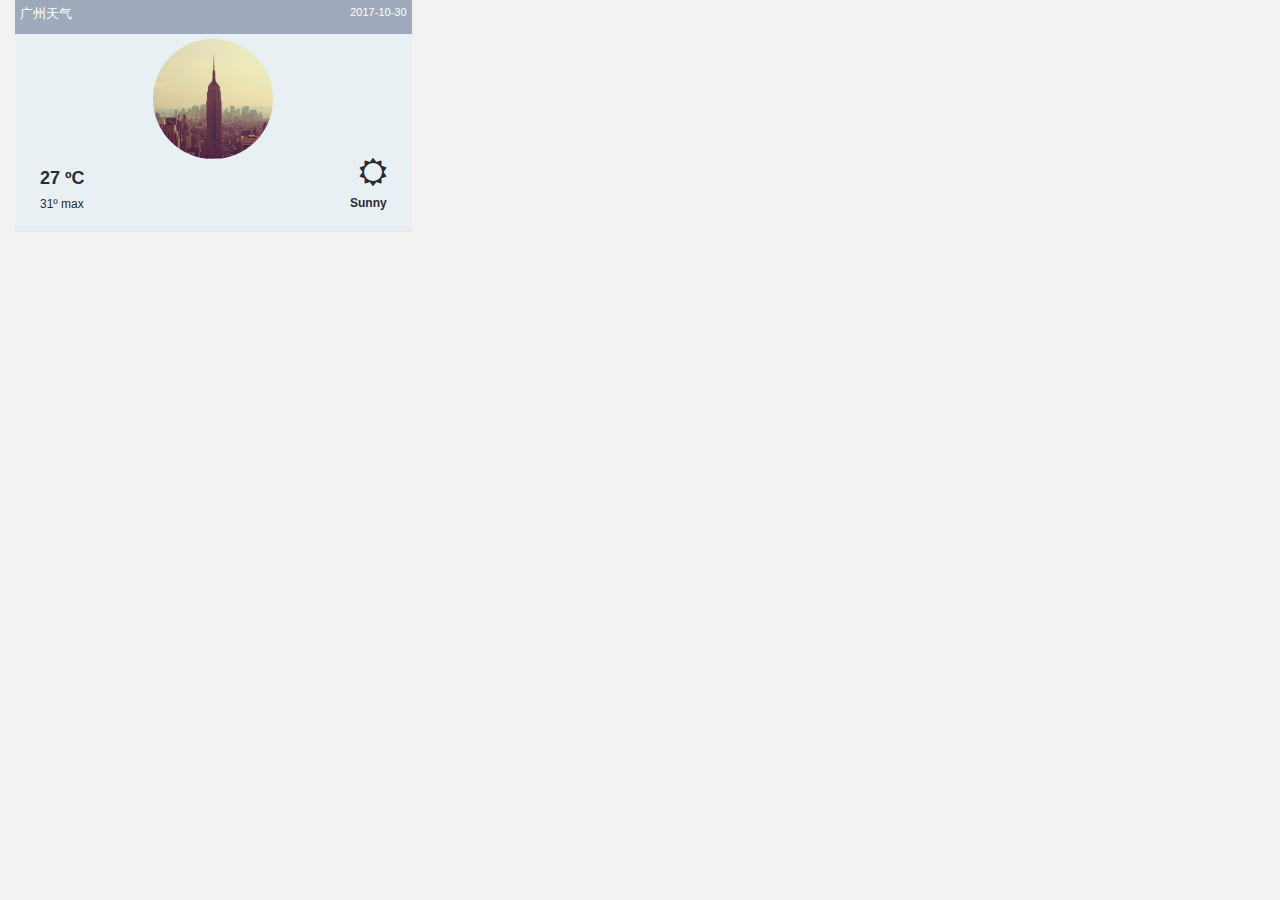
<file: target/ISchool-1.0-SNAPSHOT/dasssss/panels.html>
<!DOCTYPE html>
<html lang="en">
  <head>
    <meta charset="utf-8">
    <meta name="viewport" content="width=device-width, initial-scale=1.0">
    <meta name="description" content="">
    <meta name="author" content="Dashboard">
    <meta name="keyword" content="Dashboard, Bootstrap, Admin, Template, Theme, Responsive, Fluid, Retina">
    <link href="../dasssss/assets/css/bootstrap.css" rel="stylesheet">
    <link href="../dasssss/assets/font-awesome/css/font-awesome.css" rel="stylesheet" />
    <link href="../dasssss/assets/css/style.css" rel="stylesheet">


  </head>

  <body>
		<div class="col-lg-4 col-md-4 col-sm-4 mb" onclick="par('https://www.baidu.com/s?wd=%E5%B9%BF%E5%B7%9E%E5%A4%A9%E6%B0%94&ie=utf-8&rsv_op=hOMV04VN2c1Ve3h1J49a6fNSJI253SWW7KLK4JW880TO6WUZIeJfTcPd08YSLQOeT7Yd3c87LLWRcUS4KLcXYNTK8MIL0SaW&tn=92815579_hao_pg&ch=&rsv_su=8US05LSX7Mg0IUXVeNc4bUh5RW4QRY4dUSX61bT2964aPaLOhNbV4LZVM1J8TQ6dOMRfdVTZZe5KeIe89cX6XM5g89KN6URI');">
			<div class="weather-2 pn">
				<div class="weather-2-header">
					<div class="row">
						<div class="col-sm-6 col-xs-6">
							<p>广州天气</p>
						</div>
						<div class="col-sm-6 col-xs-6 goright">
							<p class="small">2017-10-30</p>
						</div>
					</div>
				</div><!-- /weather-2 header -->
				<div class="row centered">
					<img src="../dasssss/assets/img/ny.jpg" class="img-circle" width="120">
				</div>
				<div class="row data">
					<div class="col-sm-6 col-xs-6 goleft">
						<h4><b>27 ºC</b></h4>
						<h6>31º max</h6>
					</div>
					<div class="col-sm-6 col-xs-6 goright">
						<h5><i class="fa fa-sun-o fa-2x"></i></h5>
						<h6><b>Sunny</b></h6>
						<!--<h6>点击查看真相</h6>-->
					</div>
				</div>
			</div>
		</div>
  </section>

  <script>
      function par(element) {
          window.parent.parent.link(element);
      }
  </script>
  </body>
</html>
</file>
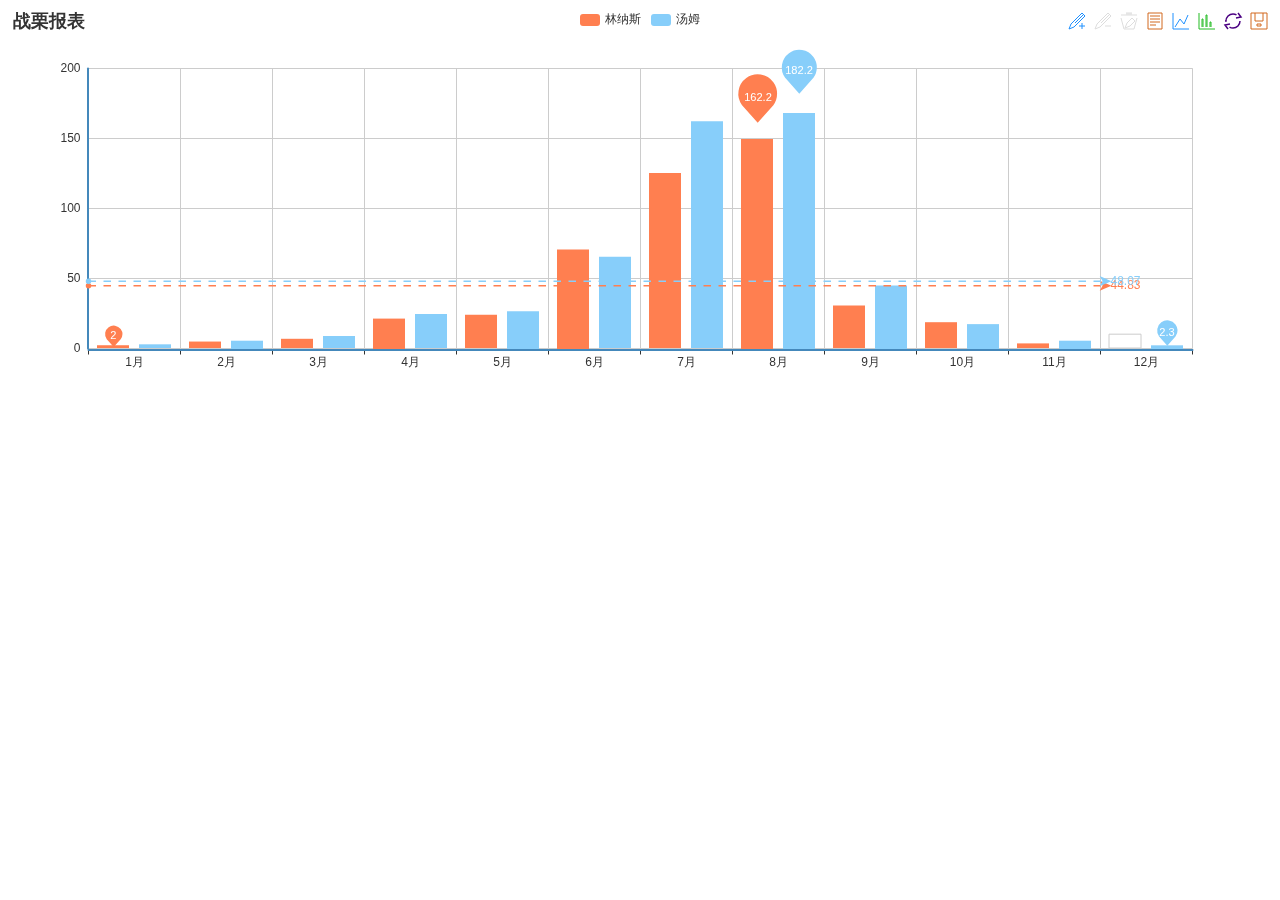
<file: target/ISchool-1.0-SNAPSHOT/dasssss/report_forms_bar.html>
<!DOCTYPE html>
<html lang="en">
<head>
    <meta charset="UTF-8">
    <title>Title</title>
    <script type="text/javascript" src="echarts/echarts-all.js"></script>
    <script type="text/javascript" src="echarts/jquery.js"></script>
    <script>
        $(function () {
            // 准备好的dom 初始化echarts图表
            var myChart = echarts.init(document.getElementById('main'));
            //---------------------------------
            option = {
                title : {
                    text: '战栗报表',
                   //subtext: '纯属虚构'
//                    textStyle: {
//                        color: '#2d4658'
//                },
                },
                tooltip : {
                    trigger: 'axis'
                },
                legend: {
                    data:['林纳斯','汤姆'],
                },
                toolbox: {
                    show : true,
                    feature : {
                        mark : {show: true},
                        dataView : {show: true, readOnly: false},
                        magicType : {show: true, type: ['line', 'bar']},
                        restore : {show: true},
                        saveAsImage : {show: true}
                    }
                },
                calculable : true,
                xAxis : [
                    {
                        type : 'category',
                        data : ['1月','2月','3月','4月','5月','6月','7月','8月','9月','10月','11月','12月']
                    }
                ],
                yAxis : [
                    {
                        type : 'value'
                    }
                ],
                series : [
                    {
                        name:'林纳斯',
                        type:'bar',
                        data:[2.0, 4.9, 7.0, 23.2, 25.6, 76.7, 135.6, 162.2, 32.6, 20.0, 3.3],
                        markPoint : {
                            data : [
                                {type : 'max', name: '最大值'},
                                {type : 'min', name: '最小值'}
                            ]
                        },
                        markLine : {
                            data : [
                                {type : 'average', name: '平均值'}
                            ]
                        }
                    },
                    {
                        name:'汤姆',
                        type:'bar',
                        data:[2.6, 5.9, 9.0, 26.4, 28.7, 70.7, 175.6, 182.2, 48.7, 18.8, 6.0, 2.3],
                        markPoint : {
                            data : [
                                {name : '年最高', value : 182.2, xAxis: 7, yAxis: 183, symbolSize:18},
                                {name : '年最低', value : 2.3, xAxis: 11, yAxis: 3}
                            ]
                        },
                        markLine : {
                            data : [
                                {type : 'average', name : '平均值'}
                            ]
                        }
                    }
                ]
            };

            //---------------------------------
            // 为echarts对象加载数据
            myChart.setOption(option);

        });
    </script>
</head>
<body>

<div id="main" style="min-width: 750px; height: 400px; margin: 0 auto;background-color:#2bb4e8 "></div>

</body>
</html>
</file>
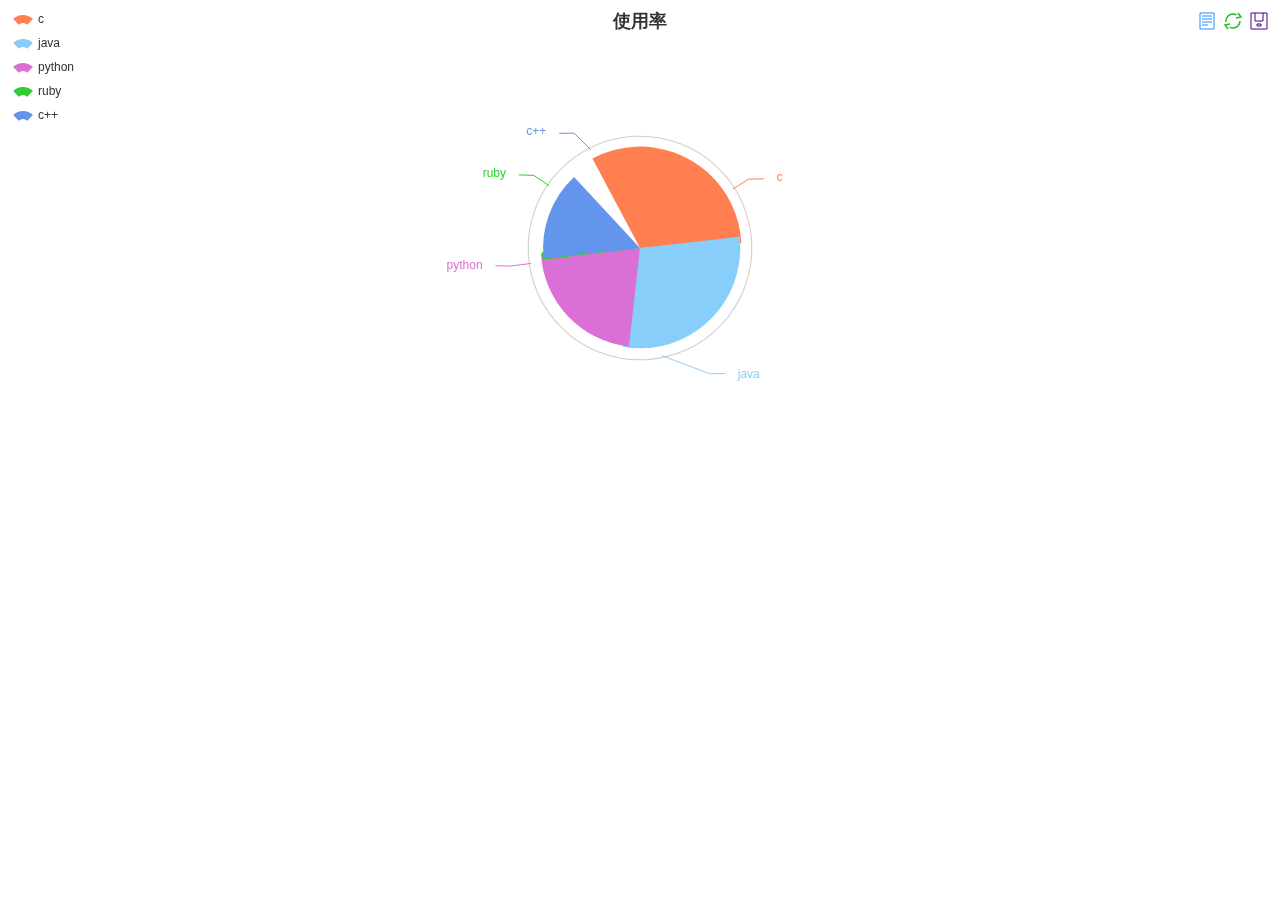
<file: target/ISchool-1.0-SNAPSHOT/dasssss/report_forms_pie.html>
<!DOCTYPE html>
<html lang="en">
<head>
    <meta charset="UTF-8">
    <title>Title</title>
    <script type="text/javascript" src="echarts/echarts-all.js"></script>
    <script type="text/javascript" src="echarts/jquery.js"></script>
    <script>
        $(function () {
            // 准备好的dom 初始化echarts图表
            var myChart = echarts.init(document.getElementById('main'));
            option = {
                title : {
                    text: '使用率',
                    x:'center'
                },
                tooltip : {
                    trigger: 'item',
                    formatter: "{a} <br/>{b} : {c} ({d}%)"
                },
                legend: {
                    orient : 'vertical',
                    x : 'left',
                    data:['c','java','python','ruby','c++']
                },
                toolbox: {
                    show : true,
                    feature : {
                        dataView : {show: true, readOnly: false},
                        magicType : {
                            type: ['pie']
                        },
                        restore : {show: true},
                        saveAsImage : {show: true}
                    }
                },
                calculable : true,
                series : [
                    {
                        name:'访问来源',
                        type:'pie',
                        radius : '55%',
                        center: ['50%', '60%'],
                        data:[
                            {value:3350, name:'c'},
                            {value:3100, name:'java'},
                            {value:2340, name:'python'},
                            {value:135, name:'ruby'},
                            {value:1548, name:'c++'}
                        ]
                    }
                ]
            };

            //---------------------------------
            // 为echarts对象加载数据
            myChart.setOption(option);

        });
    </script>
</head>
<body>

<div id="main" style="min-width: 750px; height: 400px; margin: 0 auto;background-color:#2bb4e8 "></div>

</body>
</html>
</file>
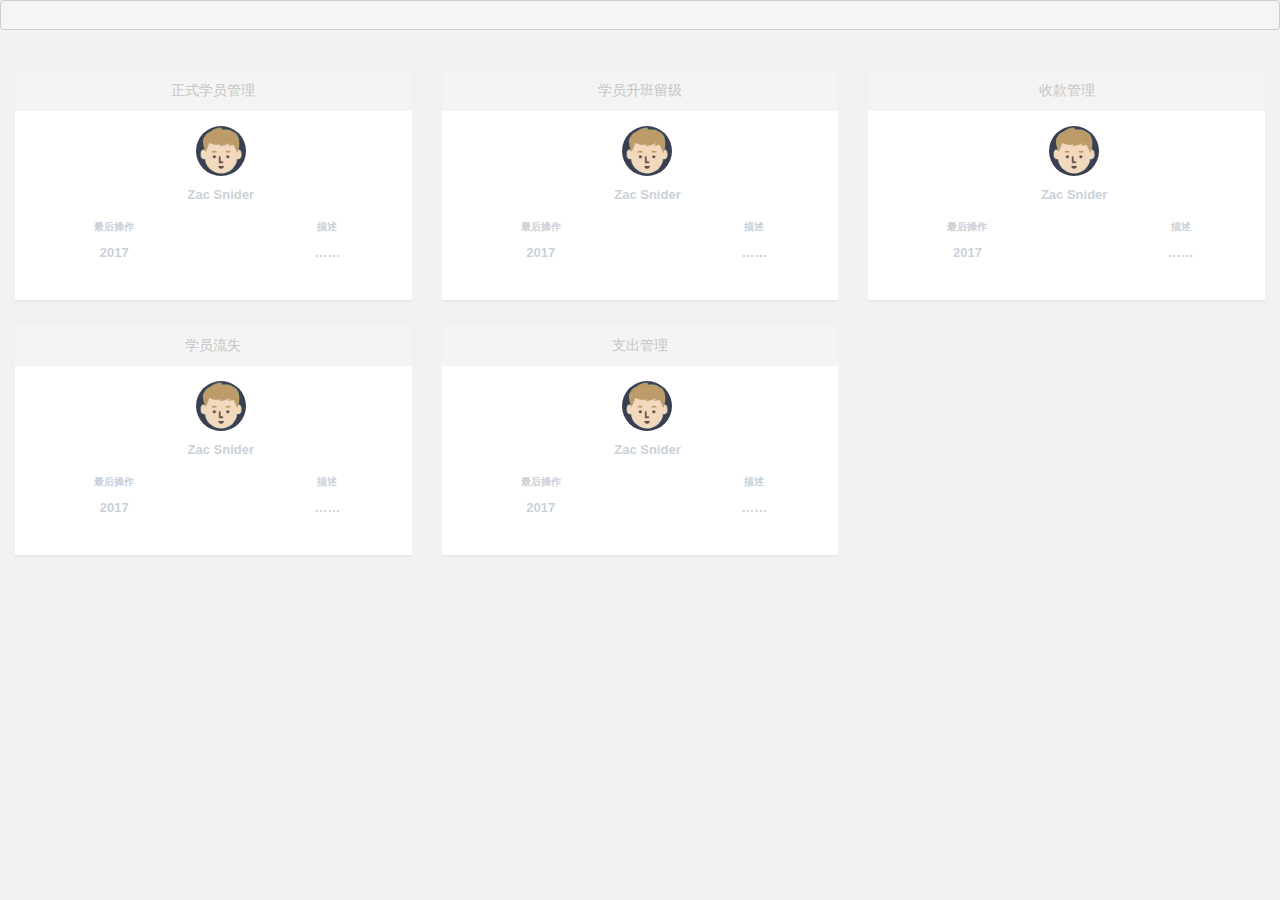
<file: target/ISchool-1.0-SNAPSHOT/dasssss/student.html>
<!DOCTYPE html>
<html lang="en">
  <head>
    <meta charset="utf-8">
    <meta name="viewport" content="width=device-width, initial-scale=1.0">
    <meta name="description" content="">
    <meta name="author" content="Dashboard">
    <meta name="keyword" content="Dashboard, Bootstrap, Admin, Template, Theme, Responsive, Fluid, Retina">
	  <!-- Bootstrap core CSS -->
	  <link href="assets/css/bootstrap.css" rel="stylesheet">
	  <link href="assets/css/style.css" rel="stylesheet">
  </head>

  <body>
  		<pre style="height: 30px"></pre>
  		<p style="height: 20px"></p>
			<a href="#">
				<div class="col-lg-4 col-md-4 col-sm-4 mb" onclick="par('/student_view.do')">
					<div class="white-panel pn">
						<div class="white-header">
							<h5>正式学员管理</h5>
						</div>
						<p><img src="assets/img/ui-zac.jpg" class="img-circle" width="50"></p>
						<p><b>Zac Snider</b></p>
							<div class="row">
								<div class="col-md-6">
									<p class="small mt">最后操作</p>
									<p>2017</p>
								</div>
								<div class="col-md-6">
									<p class="small mt">描述</p>
									<p>……</p>
								</div>
							</div>
					</div>
				</div>
			</a>
			<a href="#">
				<div class="col-lg-4 col-md-4 col-sm-4 mb" onclick="par('/student_upordown.do')">
					<div class="white-panel pn">
						<div class="white-header">
							<h5>学员升班留级</h5>
						</div>
						<p><img src="assets/img/ui-zac.jpg" class="img-circle" width="50"></p>
						<p><b>Zac Snider</b></p>
							<div class="row">
								<div class="col-md-6">
									<p class="small mt">最后操作</p>
									<p>2017</p>
								</div>
								<div class="col-md-6">
									<p class="small mt">描述</p>
									<p>……</p>
								</div>
							</div>
					</div>
				</div>
			</a>
			<a href="#">
				<div class="col-lg-4 col-md-4 col-sm-4 mb" onclick="par('/receipt_view.do')">
					<div class="white-panel pn">
						<div class="white-header">
							<h5>收款管理</h5>
						</div>
						<p><img src="assets/img/ui-zac.jpg" class="img-circle" width="50"></p>
						<p><b>Zac Snider</b></p>
							<div class="row">
								<div class="col-md-6">
									<p class="small mt">最后操作</p>
									<p>2017</p>
								</div>
								<div class="col-md-6">
									<p class="small mt">描述</p>
									<p>……</p>
								</div>
							</div>
					</div>
				</div>
			</a>
			<a href="#">
				<div class="col-lg-4 col-md-4 col-sm-4 mb" onclick="par('/studentloss_view.do')">
					<div class="white-panel pn">
						<div class="white-header">
							<h5>学员流失</h5>
						</div>
						<p><img src="assets/img/ui-zac.jpg" class="img-circle" width="50"></p>
						<p><b>Zac Snider</b></p>
							<div class="row">
								<div class="col-md-6">
									<p class="small mt">最后操作</p>
									<p>2017</p>
								</div>
								<div class="col-md-6">
									<p class="small mt">描述</p>
									<p>……</p>
								</div>
							</div>
					</div>
				</div>
			</a>
			<a href="#">
				<div class="col-lg-4 col-md-4 col-sm-4 mb" onclick="par('/expenditure_view.do')">
					<div class="white-panel pn">
						<div class="white-header">
							<h5>支出管理</h5>
						</div>
						<p><img src="assets/img/ui-zac.jpg" class="img-circle" width="50"></p>
						<p><b>Zac Snider</b></p>
							<div class="row">
								<div class="col-md-6">
									<p class="small mt">最后操作</p>
									<p>2017</p>
								</div>
								<div class="col-md-6">
									<p class="small mt">描述</p>
									<p>……</p>
								</div>
							</div>
					</div>
				</div>
			</a>
	<script>
		function par(element) {
			parent.link(element);
		}
	</script>
  </body>
</html>
</file>
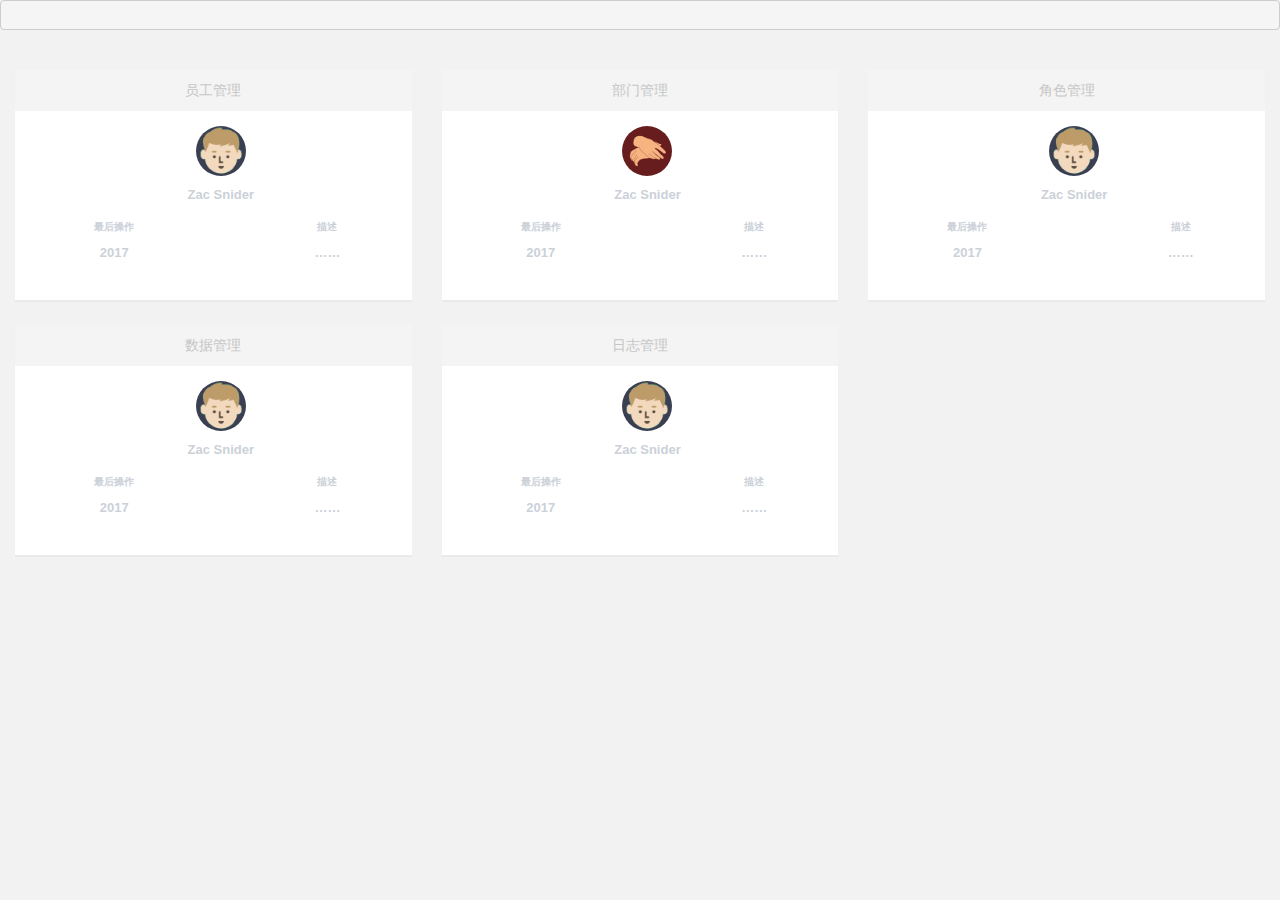
<file: target/ISchool-1.0-SNAPSHOT/dasssss/system.html>
<!DOCTYPE html>
<html lang="en">
  <head>
    <meta charset="utf-8">
    <meta name="viewport" content="width=device-width, initial-scale=1.0">
    <meta name="description" content="">
    <meta name="author" content="Dashboard">
    <meta name="keyword" content="Dashboard, Bootstrap, Admin, Template, Theme, Responsive, Fluid, Retina">

	  <!-- Bootstrap core CSS -->
	  <link href="assets/css/bootstrap.css" rel="stylesheet">
	  <link href="assets/css/style.css" rel="stylesheet">
  </head>

  <body>

  		<pre style="height: 30px"></pre>
  		<p style="height: 20px"></p>
			<a href="#">
				<div class="col-lg-4 col-md-4 col-sm-4 mb" onclick="par('/employee_view.do')">
					<div class="white-panel pn">
						<div class="white-header">
							<h5>员工管理</h5>
						</div>
						<p><img src="assets/img/ui-zac.jpg" class="img-circle" width="50"></p>
						<p><b>Zac Snider</b></p>
							<div class="row">
								<div class="col-md-6">
									<p class="small mt">最后操作</p>
									<p>2017</p>
								</div>
								<div class="col-md-6">
									<p class="small mt">描述</p>
									<p>……</p>
								</div>
							</div>
					</div>
				</div>
			</a>
			<a href="#">
				<div class="col-lg-4 col-md-4 col-sm-4 mb" onclick="par('/department_view.do')">
					<div class="white-panel pn">
						<div class="white-header">
							<h5>部门管理</h5>
						</div>
						<p><img src="assets/img/ui-zax.jpg" class="img-circle" width="50"></p>
						<p><b>Zac Snider</b></p>
							<div class="row">
								<div class="col-md-6">
									<p class="small mt">最后操作</p>
									<p>2017</p>
								</div>
								<div class="col-md-6">
									<p class="small mt">描述</p>
									<p>……</p>
								</div>
							</div>
					</div>
				</div>
			</a>
			<a href="#">
				<div class="col-lg-4 col-md-4 col-sm-4 mb" onclick="par('/role_view.do')">
					<div class="white-panel pn">
						<div class="white-header">
							<h5>角色管理</h5>
						</div>
						<p><img src="assets/img/ui-zac.jpg" class="img-circle" width="50"></p>
						<p><b>Zac Snider</b></p>
							<div class="row">
								<div class="col-md-6">
									<p class="small mt">最后操作</p>
									<p>2017</p>
								</div>
								<div class="col-md-6">
									<p class="small mt">描述</p>
									<p>……</p>
								</div>
							</div>
					</div>
				</div>
			</a>
			<a href="#">
				<div class="col-lg-4 col-md-4 col-sm-4 mb" onclick="par('/systemdictionary_view.do')">
					<div class="white-panel pn">
						<div class="white-header">
							<h5>数据管理</h5>
						</div>
						<p><img src="assets/img/ui-zac.jpg" class="img-circle" width="50"></p>
						<p><b>Zac Snider</b></p>
							<div class="row">
								<div class="col-md-6">
									<p class="small mt">最后操作</p>
									<p>2017</p>
								</div>
								<div class="col-md-6">
									<p class="small mt">描述</p>
									<p>……</p>
								</div>
							</div>
					</div>
				</div>
			</a>
			<a href="#">
				<div class="col-lg-4 col-md-4 col-sm-4 mb" onclick="par('/systemlog_view.do')">
					<div class="white-panel pn">
						<div class="white-header">
							<h5>日志管理</h5>
						</div>
						<p><img src="assets/img/ui-zac.jpg" class="img-circle" width="50"></p>
						<p><b>Zac Snider</b></p>
							<div class="row">
								<div class="col-md-6">
									<p class="small mt">最后操作</p>
									<p>2017</p>
								</div>
								<div class="col-md-6">
									<p class="small mt">描述</p>
									<p>……</p>
								</div>
							</div>
					</div>
				</div>
			</a>

	<script>
		function par(element) {
			parent.link(element);
		}
	</script>
  </body>
</html>
</file>
<file: target/ISchool-1.0-SNAPSHOT/dasssss/assets/lineicons/style.css>
@font-face {
	font-family: 'linecons';
	src:url('fonts/linecons.eot');
}
@font-face {
	font-family: 'linecons';
	src: url([data-uri]) format('svg'),
		 url([data-uri]) format('truetype');
	font-weight: normal;
	font-style: normal;
}

/* Use the following CSS code if you want to use data attributes for inserting your icons */
[data-icon]:before {
	font-family: 'linecons';
	content: attr(data-icon);
	speak: none;
	font-weight: normal;
	line-height: 1;
	-webkit-font-smoothing: antialiased;
}

/* Use the following CSS code if you want to have a class per icon */
[class^="li_"]:before, [class*=" li_"]:before {
	font-family: 'linecons';
	font-style: normal;
	speak: none;
	font-weight: normal;
	line-height: 1;
	-webkit-font-smoothing: antialiased;
}
.li_heart:before {
	content: "\e000";
}
.li_cloud:before {
	content: "\e001";
}
.li_star:before {
	content: "\e002";
}
.li_tv:before {
	content: "\e003";
}
.li_sound:before {
	content: "\e004";
}
.li_video:before {
	content: "\e005";
}
.li_trash:before {
	content: "\e006";
}
.li_user:before {
	content: "\e007";
}
.li_key:before {
	content: "\e008";
}
.li_search:before {
	content: "\e009";
}
.li_settings:before {
	content: "\e00a";
}
.li_camera:before {
	content: "\e00b";
}
.li_tag:before {
	content: "\e00c";
}
.li_lock:before {
	content: "\e00d";
}
.li_bulb:before {
	content: "\e00e";
}
.li_pen:before {
	content: "\e00f";
}
.li_diamond:before {
	content: "\e010";
}
.li_display:before {
	content: "\e011";
}
.li_location:before {
	content: "\e012";
}
.li_eye:before {
	content: "\e013";
}
.li_bubble:before {
	content: "\e014";
}
.li_stack:before {
	content: "\e015";
}
.li_cup:before {
	content: "\e016";
}
.li_phone:before {
	content: "\e017";
}
.li_news:before {
	content: "\e018";
}
.li_mail:before {
	content: "\e019";
}
.li_like:before {
	content: "\e01a";
}
.li_photo:before {
	content: "\e01b";
}
.li_note:before {
	content: "\e01c";
}
.li_clock:before {
	content: "\e01d";
}
.li_paperplane:before {
	content: "\e01e";
}
.li_params:before {
	content: "\e01f";
}
.li_banknote:before {
	content: "\e020";
}
.li_data:before {
	content: "\e021";
}
.li_music:before {
	content: "\e022";
}
.li_megaphone:before {
	content: "\e023";
}
.li_study:before {
	content: "\e024";
}
.li_lab:before {
	content: "\e025";
}
.li_food:before {
	content: "\e026";
}
.li_t-shirt:before {
	content: "\e027";
}
.li_fire:before {
	content: "\e028";
}
.li_clip:before {
	content: "\e029";
}
.li_shop:before {
	content: "\e02a";
}
.li_calendar:before {
	content: "\e02b";
}
.li_vallet:before {
	content: "\e02c";
}
.li_vynil:before {
	content: "\e02d";
}
.li_truck:before {
	content: "\e02e";
}
.li_world:before {
	content: "\e02f";
}
</file>
<file: target/ISchool-1.0-SNAPSHOT/dasssss/assets/css/style-responsive.css>
@media (min-width: 980px) {
    /*-----*/
    .custom-bar-chart {
        margin-bottom: 40px;
    }

}

@media (min-width: 768px) and (max-width: 979px) {

    /*-----*/
    .custom-bar-chart {
        margin-bottom: 40px;
    }

    /*chat room*/


}

@media (max-width: 768px) {

    .header {
        position: absolute;
    }

    /*sidebar*/

    #sidebar {
        height: auto;
        overflow: hidden;
        position: absolute;
        width: 100%;
        z-index: 1001;
    }


    /* body container */
    #main-content {
        margin: 0px!important;
        position: none !important;
    }

    #sidebar > ul > li > a > span {
        line-height: 35px;
    }

    #sidebar > ul > li {
        margin: 0 10px 5px 10px;
    }
    #sidebar > ul > li > a {
        height:35px;
        line-height:35px;
        padding: 0 10px;
        text-align: left;
    }
    #sidebar > ul > li > a i{
        /*display: none !important;*/
    }

    #sidebar ul > li > a .arrow, #sidebar > ul > li > a .arrow.open {
        margin-right: 10px;
        margin-top: 15px;
    }

    #sidebar ul > li.active > a .arrow, #sidebar ul > li > a:hover .arrow, #sidebar ul > li > a:focus .arrow,
    #sidebar > ul > li.active > a .arrow.open, #sidebar > ul > li > a:hover .arrow.open, #sidebar > ul > li > a:focus .arrow.open{
        margin-top: 15px;
    }

    #sidebar > ul > li > a, #sidebar > ul > li > ul.sub > li {
        width: 100%;
    }
    #sidebar > ul > li > ul.sub > li > a {
        background: transparent !important ;
    }
    #sidebar > ul > li > ul.sub > li > a:hover {
        
    }


    /* sidebar */
    #sidebar {
        margin: 0px !important;
    }

    /* sidebar collabler */
    #sidebar .btn-navbar.collapsed .arrow {
        display: none;
    }

    #sidebar .btn-navbar .arrow {
        position: absolute;
        right: 35px;
        width: 0;
        height: 0;
        top:48px;
        border-bottom: 15px solid #282e36;
        border-left: 15px solid transparent;
        border-right: 15px solid transparent;
    }


    /*---------*/

    .modal-footer .btn {
        margin-bottom: 0px !important;
    }

    .btn {
        margin-bottom: 5px;
    }


    /* full calendar fix */
    .fc-header-right {
        left:25px;
        position: absolute;
    }

    .fc-header-left .fc-button {
        margin: 0px !important;
        top: -10px !important;
    }

    .fc-header-right .fc-button {
        margin: 0px !important;
        top: -50px !important;
    }

    .fc-state-active, .fc-state-active .fc-button-inner, .fc-state-hover, .fc-state-hover .fc-button-inner {
        background: none !important;
        color: #FFFFFF !important;
    }

    .fc-state-default, .fc-state-default .fc-button-inner {
        background: none !important;
    }

    .fc-button {
        border: none !important;
        margin-right: 2px;
    }

    .fc-view {
        top: 0px !important;
    }

    .fc-button .fc-button-inner {
        margin: 0px !important;
        padding: 2px !important;
        border: none !important;
        margin-right: 2px !important;
        background-color: #fafafa !important;
        background-image: -moz-linear-gradient(top, #fafafa, #efefef) !important;
        background-image: -webkit-gradient(linear, 0 0, 0 100%, from(#fafafa), to(#efefef)) !important;
        background-image: -webkit-linear-gradient(top, #fafafa, #efefef) !important;
        background-image: -o-linear-gradient(top, #fafafa, #efefef) !important;
        background-image: linear-gradient(to bottom, #fafafa, #efefef) !important;
        filter: progid:dximagetransform.microsoft.gradient(startColorstr='#fafafa', endColorstr='#efefef', GradientType=0) !important;
        -webkit-box-shadow: 0 1px 0px rgba(255, 255, 255, .8) !important;
        -moz-box-shadow: 0 1px 0px rgba(255, 255, 255, .8) !important;
        box-shadow: 0 1px 0px rgba(255, 255, 255, .8) !important;
        -webkit-border-radius: 3px !important;
        -moz-border-radius: 3px !important;
        border-radius: 3px !important;
        color: #646464 !important;
        border: 1px solid #ddd !important;
        text-shadow: 0 1px 0px rgba(255, 255, 255, .6) !important;
        text-align: center;
    }

    .fc-button.fc-state-disabled .fc-button-inner {
        color: #bcbbbb !important;
    }

    .fc-button.fc-state-active .fc-button-inner {
        background-color: #e5e4e4 !important;
        background-image: -moz-linear-gradient(top, #e5e4e4, #dddcdc) !important;
        background-image: -webkit-gradient(linear, 0 0, 0 100%, from(#e5e4e4), to(#dddcdc)) !important;
        background-image: -webkit-linear-gradient(top, #e5e4e4, #dddcdc) !important;
        background-image: -o-linear-gradient(top, #e5e4e4, #dddcdc) !important;
        background-image: linear-gradient(to bottom, #e5e4e4, #dddcdc) !important;
        filter: progid:dximagetransform.microsoft.gradient(startColorstr='#e5e4e4', endColorstr='#dddcdc', GradientType=0) !important;
    }

    .fc-content {
        margin-top: 50px;
    }

    .fc-header-title h2 {
        line-height: 40px !important;
        font-size: 12px !important;
    }

    .fc-header {
        margin-bottom:0px !important;
    }

    /*--*/

    /*.chart-position {*/
        /*margin-top: 0px;*/
    /*}*/

    .stepy-titles li {
        margin: 10px 3px;
    }

    /*-----*/
    .custom-bar-chart {
        margin-bottom: 40px;
    }

    /*menu icon plus minus*/
    .dcjq-icon {
        top: 10px;
    }
    ul.sidebar-menu li ul.sub li a {
        padding: 0;
    }

    /*---*/

    .img-responsive {
        width: 100%;
    }

}



@media (max-width: 480px) {

    .notify-row, .search, .dont-show , .inbox-head .sr-input, .inbox-head .sr-btn{
        display: none;
    }

    #top_menu .nav > li, ul.top-menu > li {
        float: right;
    }
    .hidden-phone {
        display: none !important;
    }

    .chart-position {
       margin-top: 0px;
     }

    .navbar-inverse .navbar-toggle:hover, .navbar-inverse .navbar-toggle:focus {
        background-color: #ccc;
        border-color:#ccc ;
    }

}

@media (max-width:320px) {
    .login-social-link a {
        padding: 15px 17px !important;
    }

    .notify-row, .search, .dont-show, .inbox-head .sr-input, .inbox-head .sr-btn {
        display: none;
    }

    #top_menu .nav > li, ul.top-menu > li {
        float: right;
    }

    .hidden-phone {
        display: none !important;
    }

    .chart-position {
        margin-top: 0px;
    }

    .lock-wrapper {
        margin: 10% auto;
        max-width: 310px;
    }
    .lock-input {
        width: 82%;
    }

    .cmt-form {
        display: inline-block;
        width: 75%;
    }

}
</file>
<file: target/ISchool-1.0-SNAPSHOT/dasssss/assets/css/style.css>
/*
Template Name: DASHGUM FREE - Bootstrap 3.2 Admin Theme
Template Version: 1.0
Author: Carlos Alvarez
Website: http://blacktie.co
Premium: http://www.gridgum.com
*/

/* BASIC THEME CONFIGURATION */
body {
    color: #797979;
	background: #f2f2f2;
    font-family: 'Ruda', sans-serif;
    padding: 0px !important;
    margin: 0px !important;
    font-size:13px;
}

ul li {
    list-style: none;
}

a, a:hover, a:focus {
    text-decoration: none;
    outline: none;
}
::selection {

    background: #68dff0;
    color: #fff;
}
::-moz-selection {
    background: #68dff0;
    color: #fff;
}

#container {
    width: 100%;
    height: 100%;
}

/* Bootstrap Modifications */
.modal-header {
	background: #68dff0;
}

.modal-title {
	color: white;
}

.btn-round {
	border-radius: 20px;
	-webkit-border-radius: 20px;
}

.accordion-heading .accordion-toggle {
	display: block;
	cursor: pointer;
	border-top: 1px solid #F5F5F5;
	padding: 5px 0px;
	line-height: 28.75px;
	text-transform: uppercase;
	color: #1a1a1a;
	background-color: #ffffff;
	outline: none !important;
	text-decoration: none;
}	



/*Theme Backgrounds*/

.bg-theme {
	background-color: #68dff0;
}

.bg-theme02 {
	background-color: #ac92ec;
}

.bg-theme03 {
  background-color: #48cfad;
}

.bg-theme04 {
  background-color: #ed5565;
}
/*Theme Buttons*/

.btn-theme {
  color: #fff;
  background-color: #68dff0;
  border-color: #48bcb4;
}
.btn-theme:hover,
.btn-theme:focus,
.btn-theme:active,
.btn-theme.active,
.open .dropdown-toggle.btn-theme {
  color: #fff;
  background-color: #48bcb4;
  border-color: #48bcb4;
}

.btn-theme02 {
  color: #fff;
  background-color: #ac92ec;
  border-color: #967adc;
}
.btn-theme02:hover,
.btn-theme02:focus,
.btn-theme02:active,
.btn-theme02.active,
.open .dropdown-toggle.btn-theme02 {
  color: #fff;
  background-color: #967adc;
  border-color: #967adc;
}

.btn-theme03 {
  color: #fff;
  background-color: #48cfad;
  border-color: #37bc9b;
}
.btn-theme03:hover,
.btn-theme03:focus,
.btn-theme03:active,
.btn-theme03.active,
.open .dropdown-toggle.btn-theme03 {
  color: #fff;
  background-color: #37bc9b;
  border-color: #37bc9b;
}

.btn-theme04 {
  color: #fff;
  background-color: #ed5565;
  border-color: #da4453;
}
.btn-theme04:hover,
.btn-theme04:focus,
.btn-theme04:active,
.btn-theme04.active,
.open .dropdown-toggle.btn-theme04 {
  color: #fff;
  background-color: #da4453;
  border-color: #da4453;
}

.btn-clear-g {
	color: #48bcb4;
	background: transparent;
	border-color: #48bcb4;
}

.btn-clear-g:hover {
	color: white;
}

hr {
  margin-top: 20px;
  margin-bottom: 20px;
  border: 0;
  border-top: 1px solid #797979;
}



/*Helpers*/

.centered {
	text-align: center;
}

.goleft {
	text-align: left;
}

.goright {
	text-align: right;
}

.mt {
	margin-top: 25px;
}

.mb {
	margin-bottom: 25px;
}

.ml {
	margin-left: 5px;
	}
.mx {
    margin-left: 1px;
}

.no-padding {
	padding: 0 !important;
}

.no-margin {
	margin: 0 !important;
}

/*Exclusive Theme Colors Configuration*/

.label-theme {
	background-color: #68dff0;
}

.bg-theme {
	background-color: #68dff0;
}

ul.top-menu > li > .logout {
	color: #f2f2f2;
	font-size: 12px;
	border-radius: 4px;
	-webkit-border-radius: 4px;
	border: 1px solid #64c3c2 !important;
	padding: 5px 15px;
	margin-right: 15px;
	background: #68dff0;
	margin-top: 15px;
}


/*sidebar navigation*/

#sidebar {
    width: 210px;
    height: 100%;
    position: fixed;
    background: #424a5d;
}

#sidebar h5 {
	color: #f2f2f2;
	font-weight: 700;
}

#sidebar ul li {
    position: relative;
}

#sidebar .sub-menu > .sub li  {
    padding-left: 32px;
}

#sidebar .sub-menu > .sub li:last-child {
    padding-bottom: 10px;
}

/*LEFT NAVIGATION ICON*/
.dcjq-icon {
    height:17px;
    width:17px;
    display:inline-block;
    background: url("../img/nav-expand.png") no-repeat top;
    border-radius:3px;
    -moz-border-radius:3px;
    -webkit-border-radius:3px;
    position:absolute;
    right:10px;
    top:15px;
}
.active .dcjq-icon {
    background: url("../img/nav-expand.png") no-repeat bottom;
    border-radius:3px;
    -moz-border-radius:3px;
    -webkit-border-radius:3px;
}
/*---*/

.nav-collapse.collapse {
    display: inline;
}

ul.sidebar-menu , ul.sidebar-menu li ul.sub{
    margin: -2px 0 0;
    padding: 0;
}

ul.sidebar-menu {
    margin-top: 75px;
}

#sidebar > ul > li > ul.sub {
    display: none;
}

#sidebar > ul > li.active > ul.sub, #sidebar > ul > li > ul.sub > li > a {
    display: block;
}

ul.sidebar-menu li ul.sub li{
    background: #424a5d;
    margin-bottom: 0;
    margin-left: 0;
    margin-right: 0;
}

ul.sidebar-menu li ul.sub li:last-child{
    border-radius: 0 0 4px 4px;
    -webkit-border-radius: 0 0 4px 4px;
}

ul.sidebar-menu li ul.sub li a {
    font-size: 12px;
    padding: 6px 0;
    line-height: 35px;
    height: 35px;
    -webkit-transition: all 0.3s ease;
    -moz-transition: all 0.3s ease;
    -o-transition: all 0.3s ease;
    -ms-transition: all 0.3s ease;
    transition: all 0.3s ease;
    color: #aeb2b7;
}

ul.sidebar-menu li ul.sub li a:hover {
	color: white;
	background: transparent;
}

ul.sidebar-menu li ul.sub li.active a {
    color: #68dff0;
    -webkit-transition: all 0.3s ease;
    -moz-transition: all 0.3s ease;
    -o-transition: all 0.3s ease;
    -ms-transition: all 0.3s ease;
    transition: all 0.3s ease;
    display: block;
}

ul.sidebar-menu li{
    /*line-height: 20px !important;*/
    margin-bottom: 5px;
    margin-left:10px;
    margin-right:10px;
}

ul.sidebar-menu li.sub-menu{
    line-height: 15px;
}

ul.sidebar-menu li a span{
    display: inline-block;
}

ul.sidebar-menu li a{
    color: #aeb2b7;
    text-decoration: none;
    display: block;
    padding: 15px 0 15px 10px;
    font-size: 12px;
    outline: none;
    -webkit-transition: all 0.3s ease;
    -moz-transition: all 0.3s ease;
    -o-transition: all 0.3s ease;
    -ms-transition: all 0.3s ease;
    transition: all 0.3s ease;
}

ul.sidebar-menu li a.active, ul.sidebar-menu li a:hover, ul.sidebar-menu li a:focus {
    background: #68dff0;
    color: #fff;
    display: block;

    -webkit-transition: all 0.3s ease;
    -moz-transition: all 0.3s ease;
    -o-transition: all 0.3s ease;
    -ms-transition: all 0.3s ease;
    transition: all 0.3s ease;
}


ul.sidebar-menu li a i {
    font-size: 15px;
    padding-right: 6px;
}

ul.sidebar-menu li a:hover i, ul.sidebar-menu li a:focus i {
    color: #fff;
}

ul.sidebar-menu li a.active i {
    color: #fff;
}


.mail-info, .mail-info:hover {
    margin: -3px 6px 0 0;
    font-size: 11px;
}

/* MAIN CONTENT CONFIGURATION */
#main-content {
    margin-left: 210px;
}

.header, .footer {
    min-height: 60px;
    padding: 0 15px;
}

.header {
    position: fixed;
    left: 0;
    right: 0;
    z-index: 1002;
}

.black-bg {
    background: #ffd777;
    border-bottom: 1px solid #c9aa5f;
}

.wrapper {
    display: inline-block;
    margin-top: 60px;
    padding-left: 15px;
    padding-right: 15px;
    padding-bottom: 15px;
    padding-top: 0px;
    width: 100%;
}

a.logo {
    font-size: 20px;
    color: #ffffff;
    float: left;
    margin-top: 15px;
    text-transform: uppercase;
}

a.logo b {
    font-weight: 900;
}

a.logo:hover, a.logo:focus {
    text-decoration: none;
    outline: none;
}

a.logo span {
    color: #68dff0;
}


/*notification*/
#top_menu .nav > li, ul.top-menu > li {
    float: left;
}

.notify-row {
    float: left;
    margin-top: 15px;
    margin-left: 92px;
}

.notify-row .notification span.label {
    display: inline-block;
    height: 18px;
    width: 20px;
    padding: 5px;
}

ul.top-menu > li > a {
    color: #666666;
    font-size: 16px;
    border-radius: 4px;
    -webkit-border-radius: 4px;
    border:1px solid #666666 !important;
    padding: 2px 6px;
    margin-right: 15px;
}

ul.top-menu > li > a:hover, ul.top-menu > li > a:focus {
    border:1px solid #b6b6b6 !important;
    background-color: transparent !important;
    border-color: #b6b6b6 !important;
    text-decoration: none;
    border-radius: 4px;
    -webkit-border-radius: 4px;
    color: #b6b6b6 !important;
}

.notify-row .badge {
    position: absolute;
    right: -10px;
    top: -10px;
    z-index: 100;
}

.dropdown-menu.extended {
    max-width: 300px !important;
    min-width: 160px !important;
    top: 42px;
    width: 235px !important;
    padding: 0;
    box-shadow: 0 2px 5px rgba(0, 0, 0, 0.176) !important;
    border: none !important;
    border-radius: 4px;
    -webkit-border-radius: 4px;
}

@media screen and (-webkit-min-device-pixel-ratio:0) {
    /* Safari and Chrome */
    .dropdown-menu.extended  {
        box-shadow: 0 2px 8px rgba(0, 0, 0, 0.176) !important;
    };
    }

.dropdown-menu.extended li p {
    background-color: #F1F2F7;
    color: #666666;
    margin: 0;
    padding: 10px;
    border-radius: 4px 4px 0px 0px;
    -webkit-border-radius: 4px 4px 0px 0px;
}

.dropdown-menu.extended li p.green {
    background-color: #68dff0;
    color: #fff;
}

.dropdown-menu.extended li p.yellow {
    background-color: #fcb322;
    color: #fff;
}

.dropdown-menu.extended li a {
    border-bottom: 1px solid #EBEBEB !important;
    font-size: 12px;
    list-style: none;
}

.dropdown-menu.extended li a {
    padding: 15px 10px !important;
    width: 100%;
    display: inline-block;
}

.dropdown-menu.extended li a:hover {
    background-color: #F7F8F9 !important;
    color: #2E2E2E;
}

.dropdown-menu.tasks-bar .task-info .desc {
    font-size: 13px;
    font-weight: normal;
}

.dropdown-menu.tasks-bar .task-info .percent {
    display: inline-block;
    float: right;
    font-size: 13px;
    font-weight: 600;
    padding-left: 10px;
    margin-top: -4px;
}

.dropdown-menu.extended .progress {
    margin-bottom: 0 !important;
    height: 10px;
}

.dropdown-menu.inbox li a .photo img {
    border-radius: 2px 2px 2px 2px;
    float: left;
    height: 40px;
    margin-right: 4px;
    width: 40px;
}

.dropdown-menu.inbox li a .subject {
    display: block;
}

.dropdown-menu.inbox li a .subject .from {
    font-size: 12px;
    font-weight: 600;
}

.dropdown-menu.inbox li a .subject .time {
    font-size: 11px;
    font-style: italic;
    font-weight: bold;
    position: absolute;
    right: 5px;
}

.dropdown-menu.inbox li a .message {
    display: block !important;
    font-size: 11px;
}

.top-nav  {
    margin-top: 7px;
}

.top-nav ul.top-menu > li .dropdown-menu.logout {
    width: 268px !important;

}

.top-nav li.dropdown .dropdown-menu {
    float: right;
    right: 0;
    left: auto;
}

.dropdown-menu.extended.logout > li {
    float: left;
    text-align: center;
    width: 33.3%;
}

.dropdown-menu.extended.logout > li:last-child {
    float: left;
    text-align: center;
    width: 100%;
    background: #a9d96c;
    border-radius: 0 0 3px 3px;
}

.dropdown-menu.extended.logout > li:last-child > a, .dropdown-menu.extended.logout > li:last-child > a:hover {
    color: #fff;
    border-bottom: none !important;
    text-transform: uppercase;
}

.dropdown-menu.extended.logout > li:last-child > a:hover > i{
    color: #fff;
}

.dropdown-menu.extended.logout > li > a {
    color: #a4abbb;
    border-bottom: none !important;
}

.full-width .dropdown-menu.extended.logout > li > a:hover {
    background: none !important;
    color: #50c8ea !important;
}

.dropdown-menu.extended.logout > li > a:hover {
    background: none !important;
}

.dropdown-menu.extended.logout > li > a:hover i {
    color: #50c8ea;
}

.dropdown-menu.extended.logout > li > a i {
    font-size: 17px;
}

.dropdown-menu.extended.logout > li > a > i {
    display: block;
}

.top-nav ul.top-menu > li > a {
    border: 1px solid #eeeeee;
    border-radius: 4px;
    -webkit-border-radius: 4px;
    padding: 6px;
    background: none;
    margin-right: 0;
}
.top-nav ul.top-menu > li {
    margin-left: 10px;
}

.top-nav ul.top-menu > li > a:hover, .top-nav ul.top-menu > li > a:focus {
    border:1px solid #F1F2F7;
    background: #F1F2F7;

}

.top-nav .dropdown-menu.extended.logout {
    top: 50px;
}

.top-nav .nav .caret {
    border-bottom-color: #A4AABA;
    border-top-color: #A4AABA;
}
.top-nav ul.top-menu > li > a:hover .caret {
    border-bottom-color: #000;
    border-top-color: #000;
}

.log-arrow-up {
    background: url("../img/arrow-up.png") no-repeat;
    width: 20px;
    height: 11px;
    position: absolute;
    right: 20px;
    top: -10px;
}

/*----*/

.notify-arrow {
    border-style: solid;
    border-width: 0 9px 9px;
    height: 0;
    margin-top: 0;
    opacity: 0;
    position: absolute;
    left: 7px;
    top: -18px;
    transition: all 0.25s ease 0s;
    width: 0;
    z-index: 10;
    margin-top: 10px;
    opacity: 1;
}

.notify-arrow-yellow {
    border-color: transparent transparent #FCB322;
    border-bottom-color: #FCB322 !important;
    border-top-color: #FCB322 !important;
}
.notify-arrow-green {
    border-color: transparent transparent #68dff0;
    border-bottom-color: #68dff0 !important;
    border-top-color: #68dff0 !important;
}



/*--sidebar toggle---*/

.sidebar-toggle-box {
    float: left;
    padding-right: 15px;
    margin-top: 20px;
}

.sidebar-toggle-box .fa-bars {
    cursor: pointer;
    display: inline-block;
    font-size: 20px;
}


.sidebar-closed > #sidebar > ul {
    display: none;
}

.sidebar-closed #main-content {
    margin-left: 0px;
}

.sidebar-closed #sidebar {
    margin-left: -180px;
}


/* Dash Side */

.ds {
	background: #ffffff;
	padding-top: 0px;
}

.ds h4 {
	font-size: 14px;
	font-weight: 700;
}

.ds h3 {
	color: #ffffff;
	font-size: 16px;
	padding: 0 20px;
	line-height:30px;
	height: 35px;
	margin: 0;
	background: #52607a;
	text-align: center;
}
.ds h5 {
	color: #ffffff;
	font-size: 9px;
	padding: 0 20px;
	line-height:20px;
	height: 25px;
	margin: 0;
	background: rgba(82, 96, 122, 0.35);
	text-align: center;
}

.ds i {
	font-size: 12px;
	line-height: 16px;
}

.ds .desc {
	border-bottom: 1px solid #eaeaea;
	display: inline-block;
	padding: 0px 0;
	width: 100%;
}

.ds .desc:hover {
	background: #f2f2f2;
}

.ds .thumb {
	width: 30px;
	margin: 0 10px 0 0px;
	display: block;
	float: left;
}

.ds .details {
	width: 170px;
	float: left;
}

.ds > .desc p {
	font-size: 0px;
}

.ds p > muted {
	font-size: 10px;
	text-transform: uppercase;
	font-style: italic;
	color: #666666
}

.ds a {
	color: #68dff0;
}

/* LINE ICONS CONFIGURATION */

.mtbox {
	margin-top: 80px;
	margin-bottom: 40px;
}

.box1 {
	padding: 15px;
	text-align: center;
	color: #989898;
	border-bottom: 1px solid #989898;
}

.box1 span {
	font-size: 50px;

}

.box1 h3 {
	text-align: center;
}

.box0:hover .box1 {
	border-bottom: 1px solid #ffffff;
}

.box0 p {
	text-align: center;
	font-size: 12px;
	color: #f2f2f2;
}

.box0:hover p {
	color: #ff865c;
}

.box0:hover {
	background: #ffffff;
	box-shadow: 0 2px 1px rgba(0, 0, 0, 0.2);
}

/* MAIN CHART CONFIGURATION */
.main-chart {
	padding-top: 20px;
}

.mleft {
}

.border-head h3 {
    margin-top: 20px;
    margin-bottom: 20px;
	margin-left: 15px;	
    padding-bottom: 5px;
    font-weight: normal;
    font-size: 18px;
    display: inline-block;
    width: 100%;
    font-weight: 700;
    color: #989898;
}

.custom-bar-chart {
    height: 290px;
    margin-top: 20px;
    margin-left: 20px;
    position: relative;
    border-bottom: 1px solid #c9cdd7;
}

.custom-bar-chart .bar {
    height: 100%;
    position: relative;
    width: 6%;
    margin: 0px 4%;
    float: left;
    text-align: center;
    z-index: 10;
}

.custom-bar-chart .bar .title {
    position: absolute;
    bottom: -30px;
    width: 100%;
    text-align: center;
    font-size: 11px;
}

.custom-bar-chart .bar .value {
    position: absolute;
    bottom: 0;
    background: #ff865c;
    color: #68dff0;
    width: 100%;
    -webkit-border-radius: 5px 5px 0 0;
    -moz-border-radius: 5px 5px 0 0;
    border-radius: 5px 5px 0 0;
    -webkit-transition: all .3s ease;
    -moz-transition: all .3s ease;
    -ms-transition: all .3s ease;
    -o-transition: all .3s ease;
    transition: all .3s ease;
}



.custom-bar-chart .bar .value:hover {
    background: #2f2f2f;
    color: #fff;
}

.y-axis {
    color: #555555;
    position: absolute;
    text-align: left;
    width: 100%;
    font-size: 11px;
}

.y-axis li {
    border-top: 1px dashed #dbdce0;
    display: block;
    height: 58px;
    width: 100%;
}

.y-axis li:last-child {
    border-top: none;
}

.y-axis li span {
    display: block;
    margin: -10px 0 0 -60px;
    padding: 0 10px;
    width: 40px;
}


/*Donut Chart Main Page Conf*/
.donut-main {
	display: block;
	text-align: center;
}

.donut-main h4 {
	font-weight: 700;
	font-size: 16px;
}

/* *************************************************************************************
PANELS CONFIGURATIONS
*************************************************************************************** */

/*Panel Size*/

.pn {
	height: 230px;
	box-shadow: 0 2px 1px rgba(206, 206, 206, 0.2);
}
.pna {
	height: 200px;
	box-shadow: 0 2px 1px rgba(181, 181, 181, 0.2);
}
.pnx {
	height: 270px;
    width: 229px;
	box-shadow: 0 2px 1px rgba(0, 0, 0, 0);
}

.pn:hover {
	box-shadow: 2px 3px 2px rgba(163, 163, 163, 0.3);

}
.pnx:hover {

	box-shadow: 2px 3px 2px rgba(165, 165, 165, 0.3);

}

/*Grey Panel*/

.grey-panel {
	text-align: center;
	background: #dfdfe1;
}
.grey-panel .grey-header {
	background: #ccd1d9;
	padding: 3px;
	margin-bottom: 15px;
}
.grey-panel h5 {
	font-weight: 200;
	margin-top: 10px;
}
.grey-panel p {
	margin-left: 5px;
}
/* Specific Conf for Donut Charts*/
.donut-chart p {
	margin-top: 5px;
	font-weight: 700;
	margin-left: 15px;
}
.donut-chart h2 {
	font-weight: 900;
	color: #FF6B6B;
	font-size: 38px;
}

/* Dark Blue*/

.darkblue-panel {
	text-align: center;
	background: #444c57;
}
.darkblue-panel .darkblue-header {
	background: transparent;
	padding: 3px;
	margin-bottom: 15px;
}
.darkblue-panel h1 {
	color: #f2f2f2;
}
.darkblue-panel h5 {
	font-weight: 200;
	margin-top: 10px;
	color: white;
}
.darkblue-panel footer {
	color: white;
}
.darkblue-panel footer h5 {
	margin-left:10px; 
	margin-right: 10px;
	font-weight: 700;
}

/*Green Panel*/
.green-panel {
	text-align: center;
	background: #68dff0;
}
.green-panel .green-header {
	background: #43b1a9;
	padding: 3px;
	margin-bottom: 15px;
}
.green-panel h5 {
	color: white;
	font-weight: 200;
	margin-top: 10px;
}
.green-panel h3 {
	color: white;
	font-weight: 100;
}
.green-panel p {
	color: white;
}

/*White Panel */
.white-panel {
	text-align: center;
	background: #ffffff;
	color: #ccd1d9;
}

.white-panel p {
	margin-top: 5px;
	font-weight: 700;
	margin-left: 15px;
}
.white-panel .white-header {
	background: #f4f4f4;
	padding: 3px;
	margin-bottom: 15px;
	color: #c6c6c6;
}
.white-panel .small {
	font-size: 10px;
	color: #ccd1d9;
}

.white-panel i {
	color: #68dff0;
	padding-right: 4px;
	font-size: 14px;
}

/*STOCK CARD Panel*/
.card {
  background: white;
  box-shadow: 0 2px 1px rgba(0, 0, 0, 0.2);
  margin-bottom: 1em; 
  height: 250px;
}
.stock .stock-chart {
  background: #00c5de;
}
.stock .stock-chart #chart {
    height: 10.7em;
    background: url(http://i.imgbox.com/abmuNQx2) center bottom no-repeat; 
}    
.stock .current-price {
  background: #1d2122;
  padding: 10px; 
}
.stock .current-price .info abbr {
    display: block;
    color: #f8f8f8;
    font-size: 1.5em;
    font-weight: 600;
    margin-top: 0.18em;
}
.stock .current-price .changes {
    text-align: right; 
}
.stock .changes .up {
	color: #4fd98b
}
.stock .current-price .changes .value {
      font-size: 1.8em;
      font-weight: 700; 
}
.stock .summary {
    color: #2f2f2f;
    display: block;
    background: #f2f2f2;
    padding: 10px;
	text-align: center;
}
.stock .summary strong {
	font-weight: 900;
	font-size: 14px;
}

/*Content Panel*/
.content-panel {
	background: #ffffff;
	box-shadow: 0px 3px 2px #aab2bd;
	padding-top: 15px;
	padding-bottom: 5px;
}
.content-panel h4 {
	margin-left: 10px;
}

/*WEATHER PANELS*/

/* Weather 1 */
.weather {
	background: url(../img/weather.jpg) no-repeat center top;
	text-align: center;
	background-position: center center;
}
.weather i {
	color: white;
	margin-top: 45px;
}
.weather h2 {
	color: white;
	font-weight: 900;
}
.weather h4 {
	color: white;
	font-weight: 900;
	letter-spacing: 1px;
}

/* Weather 2 */
.weather-2 {
	background: #e9f0f4;
}
.weather-2 .weather-2-header {
	background: rgba(91, 106, 135, 0.52);
	padding-top: 5px;
	margin-bottom: 5px;
}
.weather-2 .weather-2-header p {
	color: white;
	margin-left: 5px;
	margin-right: 5px;
}
.weather-2 .weather-2-header p small {
	font-size: 10px;
}
.weather-2 .data {
	margin-right: 10px;
	margin-left: 10px;
	color: #272b34;
}
.weather-2 .data h5 {
	margin-top: 0px;
	font-weight: lighter;
}
.weather-2 .data h1{
	margin-top: 2px;
}

/* Weather 3 */
.weather-3 {
	background: #ffcf00;
}

.weather-3 i {
	color: white;
	margin-top: 30px;
	font-size: 70px;
}
.weather-3 h1 {
	margin-top: 10px;
	color: white;
	font-weight: 900;
}
.weather-3 .info {
	background: #f2f2f2;
}
.weather-3 .info i {
	font-size: 15px;
	color: #c2c2c2;
	margin-bottom: 0px;
	margin-top: 10px;
}
.weather-3 .info h3 {
	font-weight: 900;
	margin-bottom: 0px;
}
.weather-3 .info p {
	margin-left: 10px;
	margin-right: 10px;
	margin-bottom: 16px;
	color: #c2c2c2;
	font-size: 15px;
	font-weight: 700;
}


/*Twitter Panel*/
.twitter-panel {
	background: #4fc1e9;
	text-align: center;
}
.twitter-panel i {
	color: white;
	margin-top: 40px;
}
.twitter-panel p {
	color: #f5f5f5;
	margin: 10px;
}
.twitter-panel .user {
	color: white;
	font-weight: 900;
}


/* Instagram Panel*/
.instagram-panel {
	background: url(../img/instagram.jpg) no-repeat center top;
	text-align: center;
	background-position: center center;
}
.instagram-panel i {
	color: white;
	margin-top: 35px;
}
.instagram-panel p {
	margin: 5px;
	color: white;
}

/* Product Panel */
.product-panel {
	background: #dadad2;
	text-align: center;
	padding-top: 50px;
	height: 100%;
}

/* Product Panel 2*/
.product-panel-2 {
	background: #dadad2;
	text-align: center;
}
.product-panel-2 .badge {
	position: absolute;
	top: 20px;
	left: 35px;
}
.badge-hot {
	background: #ed5565;
	width: 70px;
	height: 70px;
	line-height: 70px;
	font-size: 18px;
	color: #fff;
	text-align: center;
	border-radius: 100%;
}

/* Soptify Panel */
#spotify {
	background: url(../img/lorde.jpg) no-repeat center top;
	margin-top: -15px;
	background-attachment: relative;
	background-position: center center;
	min-height: 220px;
	width: 100%;
    -webkit-background-size: 100%;
    -moz-background-size: 100%;
    -o-background-size: 100%;
    background-size: 100%;
    -webkit-background-size: cover;
    -moz-background-size: cover;
    -o-background-size: cover;
    background-size: cover;
}
#spotify .btn-clear-g {
	top: 15%;
	right: 10px;
	position: absolute;
	margin-top: 5px;
}
#spotify .sp-title {
	bottom: 15%;
	left: 25px;
	position: absolute;
	color: #efefef;
}
#spotify .sp-title h3 {
	font-weight: 900;
}
#spotify .play{
	bottom: 18%;
	right: 25px;
	position: absolute;
	color: #efefef;
	font-size: 20px
}
.followers {
	margin-left: 5px;
	margin-top: 5px;
}

/* BLOG PANEL */
#blog-bg {
	background: url(../img/blog-bg.jpg) no-repeat center top;
	margin-top: -15px;
	background-attachment: relative;
	background-position: center center;
	min-height: 150px;
	width: 100%;
    -webkit-background-size: 100%;
    -moz-background-size: 100%;
    -o-background-size: 100%;
    background-size: 100%;
    -webkit-background-size: cover;
    -moz-background-size: cover;
    -o-background-size: cover;
    background-size: cover;
}
#blog-bg .badge {
	position: absolute;
	top: 20px;
	left: 35px;
}
.badge-popular {
	background: #3498db;
	width: 70px;
	height: 70px;
	line-height: 70px;
	font-size: 13px;
	color: #fff;
	text-align: center;
	border-radius: 100%;
}
.blog-title {
	background: rgba(0,0,0,0.5);
	bottom: 100px;
	padding: 6px;
	color: white;
	font-weight: 700;
	position: absolute;
	display: block;
	width: 120px;
}
.blog-text {
	margin-left: 8px;
	margin-right: 8px;
	margin-top: 15px;
	font-size: 12px;
}

/* Calendar Configuration */
#calendar {
	color: white;
	padding: 0px !important;
}
.calendar-month-header {
	background: #43b1a9;
}

/* TODO PANEL */
.steps{
  display: block;
}
.steps input[type=checkbox] {
  display: none;
}
.steps input[type=submit]{
  background: #f1783c;
  border: none;
  padding: 0px;
  margin: 0 auto;
  width: 100%;
  height: 55px;
  color: white;
  text-transform: uppercase;
  font-weight: 900;
  font-size: 11px;
  letter-spacing: 1px;
  cursor: pointer;
  transition: background 0.5s ease
}
.steps input[type=submit]:hover{
  background: #8fde9c;
}
.steps label{
  background: #393D40;
  height: 65px;
  line-height: 65px;
  width: 100%;
  display: block;
  border-bottom: 1px solid #44494e;
  color: #889199;
  text-transform: uppercase;
  font-weight: 900;
  font-size: 11px;
  letter-spacing: 1px;
  text-indent: 52px;
  cursor: pointer;
  transition: all 0.7s ease;
  margin: 0px;
}
.steps label:before{
  content:"";
  width: 12px;
  height: 12px;
  display: block;
  position: absolute;
  margin: 26px 0px 0px 18px;
  border-radius: 100%;
  transition: border 0.7s ease
}
.steps label:hover{
  background: #2B2E30;
  color: #46b7e5
}
.steps label:hover:before{
  border: 1px solid #46b7e5;
}
#op1:checked ~ label[for=op1]:before,
#op2:checked ~ label[for=op2]:before,
#op3:checked ~ label[for=op3]:before{
  border: 2px solid #96c93c;
  background: url('[data-uri]') no-repeat center center;
}

/* PROFILE PANELS */
/* Profile 01*/
#profile-01 {
	background: url(../img/profile-01.jpg) no-repeat center top;
	margin-top: -15px;
	background-attachment: relative;
	background-position: center center;
	min-height: 150px;
	width: 100%;
    -webkit-background-size: 100%;
    -moz-background-size: 100%;
    -o-background-size: 100%;
    background-size: 100%;
    -webkit-background-size: cover;
    -moz-background-size: cover;
    -o-background-size: cover;
    background-size: cover;
}
#profile-01 h3 {
	color: white;
	padding-top: 50px;
	margin: 0px;
	text-align: center;
}
#profile-01 h6 {
	color: white;
	text-align: center;
	margin-bottom: 0px;
	font-weight: 900;
}
.profile-01 {
	background: #68dff0;
	height: 50px;
}
.profile-01:hover {
	background: #2f2f2f;
  -webkit-transition: background-color 0.6s;
  -moz-transition: background-color 0.6s;
  -o-transition: background-color 0.6s;
  transition: background-color 0.6s;
  cursor: pointer;
}
.profile-01 p {
	color: white;
	padding-top: 15px;
	font-weight: 400;
	font-size: 15px;
}

/* Profile 02*/
#profile-02 {
	background: url(../img/profile-02.jpg) no-repeat center top;
	margin-top: -15px;
	background-attachment: relative;
	background-position: center center;
	min-height: 200px;
	width: 100%;
    -webkit-background-size: 100%;
    -moz-background-size: 100%;
    -o-background-size: 100%;
    background-size: 100%;
    -webkit-background-size: cover;
    -moz-background-size: cover;
    -o-background-size: cover;
    background-size: cover;
}
#profile-02 .user {
	padding-top: 40px;
	text-align: center;
}
#profile-02 h4 {
	color: white;
	margin:0px;
	padding-top: 8px;
}
.pr2-social a {
	color: #cdcdcd;
}
.pr2-social a:hover {
	color: #68dff0;
}
.pr2-social i {
	margin-top: 15px;
	margin-right: 12px;
	font-size: 20px;
}


/*spark line*/
.chart {
    display: inline-block;
    text-align: center;
    width: 100%;
}
.chart .heading {
    text-align: left;
}
.chart .heading span {
    display: block;
}
.panel.green-chart .chart-tittle {
    font-size: 16px;
    padding: 15px;
    display: inline-block;
    font-weight:normal;
    background: #99c262;
    width: 100%;
    -webkit-border-radius: 0px 0px 4px 4px;
    border-radius: 0px 0px 4px 4px;
}
#barchart {
    margin-bottom: -15px;
    display: inline-block;
}
.panel.green-chart .chart-tittle .value {
    float: right;
    color: #c0f080;
}
.panel.green-chart {
    background: #a9d96c;
    color: #fff;
}
.panel.terques-chart {
    background: transparent;
    color: #797979;
}
.panel.terques-chart .chart-tittle .value {
    float: right;
    color: #fff;
}
.panel.terques-chart .chart-tittle .value a {
    color: #2f2f2f;
    font-size: 12px;
}
.panel.terques-chart .chart-tittle .value a:hover, .panel.terques-chart .chart-tittle .value a.active {
    color: #68dff0;
    font-size: 12px;
}
.panel.terques-chart .chart-tittle {
    font-size: 16px;
    padding: 15px;
    display: inline-block;
    font-weight:normal;
    background: #39b7ac;
    width: 100%;
    -webkit-border-radius: 0px 0px 4px 4px;
    border-radius: 0px 0px 4px 4px;
}
.inline-block {
    display: inline-block;
}

/* showcase background */
.showback {
	background: #ffffff;
	padding: 15px;
	margin-bottom: 15px;
	box-shadow: 0px 3px 2px #aab2bd;
}



/* Calendar Events - Calendar.html*/
.external-event {
	cursor: move;
	display: inline-block !important;
	margin-bottom: 7px !important;
	margin-right: 7px !important;
	padding: 10px;
}

.drop-after {
	padding-top: 15px;
	margin-top: 15px;
	border-top: 1px solid #ccc;
}

.fc-state-default, .fc-state-default .fc-button-inner {
	background: #f2f2f2;
}

.fc-state-active .fc-button-inner {
	background: #FFFFFF;
}

/* Gallery Configuration */
.photo-wrapper {
  display: block;
  position: relative;
  overflow: hidden;
  background-color: #68dff0;
  -webkit-transition: background-color 0.4s;
  -moz-transition: background-color 0.4s;
  -o-transition: background-color 0.4s;
  transition: background-color 0.4s;
}
.project .overlay {
  position: absolute;
  text-align: center;
  color: #fff;
  opacity: 0;
  filter: alpha(opacity=0);
  -webkit-transition: opacity 0.4s;
  -moz-transition: opacity 0.4s;
  -o-transition: opacity 0.4s;
  transition: opacity 0.4s;
  
}

.project:hover .photo-wrapper {
  background-color: #68dff0;
	background-image:url(../img/zoom.png);
	background-repeat:no-repeat;
	background-position:center;
	top: 0;
	bottom: 0;
	left: 0;
	right: 0;
	position: relative;
}
.project:hover .photo {
  opacity: 10;
  filter: alpha(opacity=4000);
  opacity: 0.1;
  filter: alpha(opacity=40);
}
.project:hover .overlay {
  opacity: 100;
  filter: alpha(opacity=10000);
  opacity: 1;
  filter: alpha(opacity=100);
}



/* EZ Checklist */
.ez-checkbox {
	margin-right: 5px;
}

.ez-checkbox, .ez-radio {
	height: 20px;
	width: 20px;
}

.brand-highlight {
background: #fffbcc !important;
}


/* FORMS CONFIGURATION */
.form-panel {
	background: #ffffff;
	margin: 10px;
	padding: 10px;
	box-shadow: 0px 3px 2px #aab2bd;
	text-align: left;
}

label {
	font-weight: 400;
}

.form-horizontal.style-form .form-group {
	border-bottom: 1px solid #eff2f7;
	padding-bottom: 15px;
	margin-bottom: 15px;
}

.round-form {
	border-radius: 500px;
	-webkit-border-radius: 500px;
}

@media (min-width: 768px) {
		.form-horizontal .control-label {
		text-align: left;
	}
}

#focusedInput {
	border: 1px solid #ed5565;
	box-shadow: none;
}

.add-on {
	float: right;
	margin-top: -37px;
	padding: 3px;
	text-align: center;
}

.add-on .btn {
	height: 34px;
}

/* TOGGLE CONFIGURATION */
.has-switch {
    border-radius: 30px;
    -webkit-border-radius: 30px;
    display: inline-block;
    cursor: pointer;
    line-height: 1.231;
    overflow: hidden;
    position: relative;
    text-align: left;
    width: 80px;
    -webkit-mask: url('../img/mask.png') 0 0 no-repeat;
    mask: url('../img/mask.png') 0 0 no-repeat;
    -webkit-user-select: none;
    -moz-user-select: none;
    -ms-user-select: none;
    -o-user-select: none;
    user-select: none;
}
.has-switch.deactivate {
    opacity: 0.5;
    filter: alpha(opacity=50);
    cursor: default !important;
}
.has-switch.deactivate label,
.has-switch.deactivate span {
    cursor: default !important;
}
.has-switch > div {
    width: 162%;
    position: relative;
    top: 0;
}
.has-switch > div.switch-animate {
    -webkit-transition: left 0.25s ease-out;
    -moz-transition: left 0.25s ease-out;
    -o-transition: left 0.25s ease-out;
    transition: left 0.25s ease-out;
    -webkit-backface-visibility: hidden;
}
.has-switch > div.switch-off {
    left: -63%;
}
.has-switch > div.switch-off label {
    background-color: #7f8c9a;
    border-color: #bdc3c7;
    -webkit-box-shadow: -1px 0 0 rgba(255, 255, 255, 0.5);
    -moz-box-shadow: -1px 0 0 rgba(255, 255, 255, 0.5);
    box-shadow: -1px 0 0 rgba(255, 255, 255, 0.5);
}
.has-switch > div.switch-on {
    left: 0%;
}
.has-switch > div.switch-on label {
    background-color: #41cac0;
}
.has-switch input[type=checkbox] {
    display: none;
}
.has-switch span {
    cursor: pointer;
    font-size: 14.994px;
    font-weight: 700;
    float: left;
    height: 29px;
    line-height: 19px;
    margin: 0;
    padding-bottom: 6px;
    padding-top: 5px;
    position: relative;
    text-align: center;
    width: 50%;
    z-index: 1;
    -webkit-box-sizing: border-box;
    -moz-box-sizing: border-box;
    box-sizing: border-box;
    -webkit-transition: 0.25s ease-out;
    -moz-transition: 0.25s ease-out;
    -o-transition: 0.25s ease-out;
    transition: 0.25s ease-out;
    -webkit-backface-visibility: hidden;
}
.has-switch span.switch-left {
    border-radius: 30px 0 0 30px;
    background-color: #2A3542;
    color: #41cac0;
    border-left: 1px solid transparent;
}
.has-switch span.switch-right {
    border-radius: 0 30px 30px 0;
    background-color: #bdc3c7;
    color: #ffffff;
    text-indent: 7px;
}
.has-switch span.switch-right [class*="fui-"] {
    text-indent: 0;
}
.has-switch label {
    border: 4px solid #2A3542;
    border-radius: 50%;
    -webkit-border-radius: 50%;
    float: left;
    height: 29px;
    margin: 0 -21px 0 -14px;
    padding: 0;
    position: relative;
    vertical-align: middle;
    width: 29px;
    z-index: 100;
    -webkit-transition: 0.25s ease-out;
    -moz-transition: 0.25s ease-out;
    -o-transition: 0.25s ease-out;
    transition: 0.25s ease-out;
    -webkit-backface-visibility: hidden;
}
.switch-square {
    border-radius: 6px;
    -webkit-border-radius: 6px;
    -webkit-mask: url('../img/mask.png') 0 0 no-repeat;
    mask: url('../img/mask.png') 0 0 no-repeat;
}
.switch-square > div.switch-off label {
    border-color: #7f8c9a;
    border-radius: 6px 0 0 6px;
}
.switch-square span.switch-left {
    border-radius: 6px 0 0 6px;
}
.switch-square span.switch-left [class*="fui-"] {
    text-indent: -10px;
}
.switch-square span.switch-right {
    border-radius: 0 6px 6px 0;
}
.switch-square span.switch-right [class*="fui-"] {
    text-indent: 5px;
}
.switch-square label {
    border-radius: 0 6px 6px 0;
    border-color: #41cac0;
}



/*LOGIN CONFIGURATION PAGE*/
.form-login {
	max-width: 330px;
	margin: 100px auto 0;
	background: #fff;
	border-radius: 5px;
	-webkit-border-radius: 5px;
}

.form-login h2.form-login-heading {
	margin: 0;
	padding: 25px 20px;
	text-align: center;
	background: #68dff0;
	border-radius: 5px 5px 0 0;
	-webkit-border-radius: 5px 5px 0 0;
	color: #fff;
	font-size: 20px;
	text-transform: uppercase;
	font-weight: 300;
}
.login-wrap {
	padding: 20px;
}
.login-wrap .registration {
	text-align: center;
}
.login-social-link {
	display: block;
	margin-top: 20px;
	margin-bottom: 15px;
}


/*LOCK SCREEN CONF*/
#showtime {
	width: 100%;
	color: #fff;
	font-size: 90px;
	margin-bottom: 30px;
	margin-top: 250px;
	display: inline-block;
	text-align: center;
	font-weight: 400;
}

.lock-screen {
	text-align: center;
}

.lock-screen a {
	color: white;
}

.lock-screen a:hover {
	color: #48cfad
}

.lock-screen i {
	font-size: 60px;
}

.lock-screen .modal-content {
	position: relative;
	background-color: #f2f2f2;
	background-clip: padding-box;
	border: 1px solid #999;
	border: 1px solid rgba(0, 0, 0, .2);
	border-radius: 5px;
}


.btn-facebook {
  color: #fff;
  background-color: #5193ea;
  border-color: #2775e2;
}
.btn-facebook:hover,
.btn-facebook:focus,
.btn-facebook:active,
.btn-facebook.active,
.open .dropdown-toggle.btn-facebook {
  color: #fff;
  background-color: #2775e2;
  border-color: #2775e2;
}

.btn-twitter {
  color: #fff;
  background-color: #44ccfe;
  border-color: #2bb4e8;
}
.btn-twitter:hover,
.btn-twitter:focus,
.btn-twitter:active,
.btn-twitter.active,
.open .dropdown-toggle.btn-twitter {
  color: #fff;
  background-color: #2bb4e8;
  border-color: #2bb4e8;
}


/*badge*/
.badge.bg-primary {
    background: #8075c4;
}

.badge.bg-success {
    background: #a9d86e;
}

.badge.bg-warning {
    background: #FCB322;
}

.badge.bg-important {
    background: #ff6c60;
}

.badge.bg-info {
    background: #41cac0;
}

.badge.bg-inverse {
    background: #2A3542;
}


/*easy pie chart*/
.easy-pie-chart {
    display: inline-block;
    padding: 30px 0;
}

.chart-info, .chart-info .increase, .chart-info .decrease {
    display: inline-block;
}

.chart-info {
    width: 100%;
    margin-bottom:5px;
}

.chart-position {
    margin-top: 70px;
}

.chart-info span {
    margin: 0 3px;
}

.chart-info .increase {
    background: #ff6c60;
    width: 10px;
    height: 10px;
}

.chart-info .decrease {
    background: #f2f2f2;
    width: 10px;
    height: 10px;
}

.panel-footer.revenue-foot {
    background-color: #e6e7ec;
    -webkit-border-radius: 0px 0px 4px 4px;
    border-radius: 0px 0px 4px 4px;
    border: none;
    padding: 0;
    width: 100%;
    display: inline-block;
}

@media screen and (-webkit-min-device-pixel-ratio:0) {
    /* Safari and Chrome */
    .panel-footer.revenue-foot {
        margin-bottom: -4px;
    };
    }


.panel-footer.revenue-foot ul  {
    margin: 0;
    padding: 0;
    width: 100%;
    display: inline-flex;
}

.panel-footer.revenue-foot ul li {
    float: left;
    width: 33.33%;
}

.panel-footer.revenue-foot ul li.first a:hover, .panel-footer.revenue-foot ul li.first a {
    -webkit-border-radius: 0px 0px 0px 4px;
    border-radius: 0px 0px 0px 4px;
}

.panel-footer.revenue-foot ul li.last a:hover, .panel-footer.revenue-foot ul li.last a {
    -webkit-border-radius: 0px 0px 4px 0px;
    border-radius: 0px 0px 4px 0px;
    border-right: none;

}

.panel-footer.revenue-foot ul li a{
    display: inline-block;
    width: 100%;
    padding: 14px 15px;
    text-align: center;
    border-right: 1px solid #d5d8df;
    color: #797979;
}

.panel-footer.revenue-foot ul li a:hover, .panel-footer.revenue-foot ul li.active a {
    background: #fff;
    position: relative;
}

.panel-footer.revenue-foot ul li a i {
    color: #c6cad5;
    display: block;
    font-size: 16px;
}
.panel-footer.revenue-foot ul li a:hover i, .panel-footer.revenue-foot ul li.active a i {
    color: #ff6c60;
    display: block;
    font-size: 16px;
}


/*flot chart*/
.flot-chart .chart, .flot-chart .pie, .flot-chart .bars {
    height: 300px;
}

/*todolist*/
#sortable {
    list-style-type: none;
    margin: 0 0 20px 0;
    padding: 0;
    width: 100%;
}
#sortable li {
    padding-left: 3em;
    font-size: 12px;
}
#sortable li i {
    position: absolute;
    left:6px;
    padding:4px 10px 0 10px;
    cursor: pointer;
}

#sortable li input[type=checkbox]{
    margin-top: 0;
}

.ui-sortable > li {
    padding: 15px 0 15px 35px !important ;
    position: relative;
    background: #f5f6f8;
    margin-bottom: 2px;
    border-bottom   : none !important;
}

.ui-sortable li.list-primary {
    border-left: 3px solid #41CAC0;
}

.ui-sortable li.list-success {
    border-left: 3px solid #78CD51;
}

.ui-sortable li.list-danger {
    border-left: 3px solid #FF6C60;
}

.ui-sortable li.list-warning {
    border-left: 3px solid #F1C500;
}

.ui-sortable li.list-info {
    border-left: 3px solid #58C9F3;
}

.ui-sortable li.list-inverse {
    border-left: 3px solid #BEC3C7;
}

/*footer*/
.site-footer {
    background: #68dff0;
    color: #fff;
    padding: 10px 0;
}


.go-top {
    margin-right: 1%;
    float: right;
    background: rgba(255,255,255,.5);
    width: 20px;
    height: 20px;
    border-radius: 50%;
    -webkit-border-radius: 50%;
}

.go-top i {
    color: #2A3542;
}

.site-min-height {
    min-height: 900px;
}
</file>
